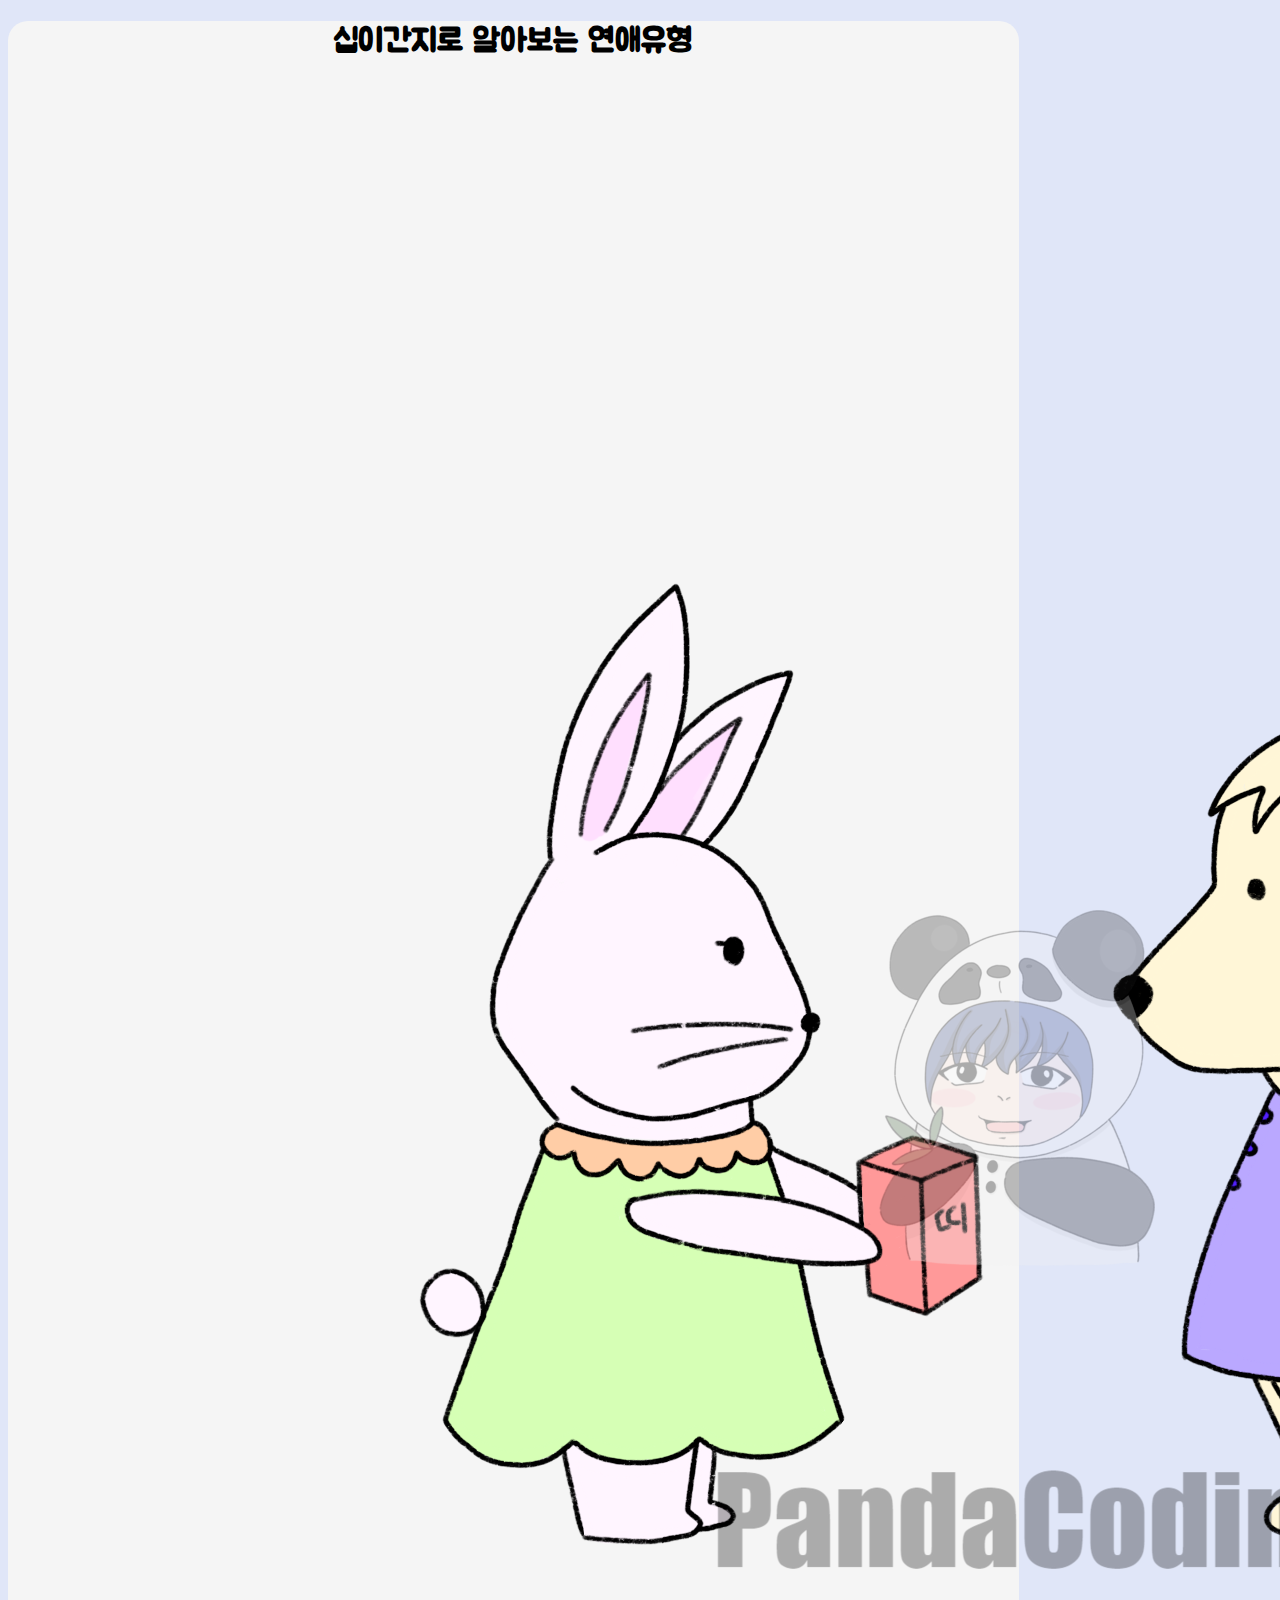
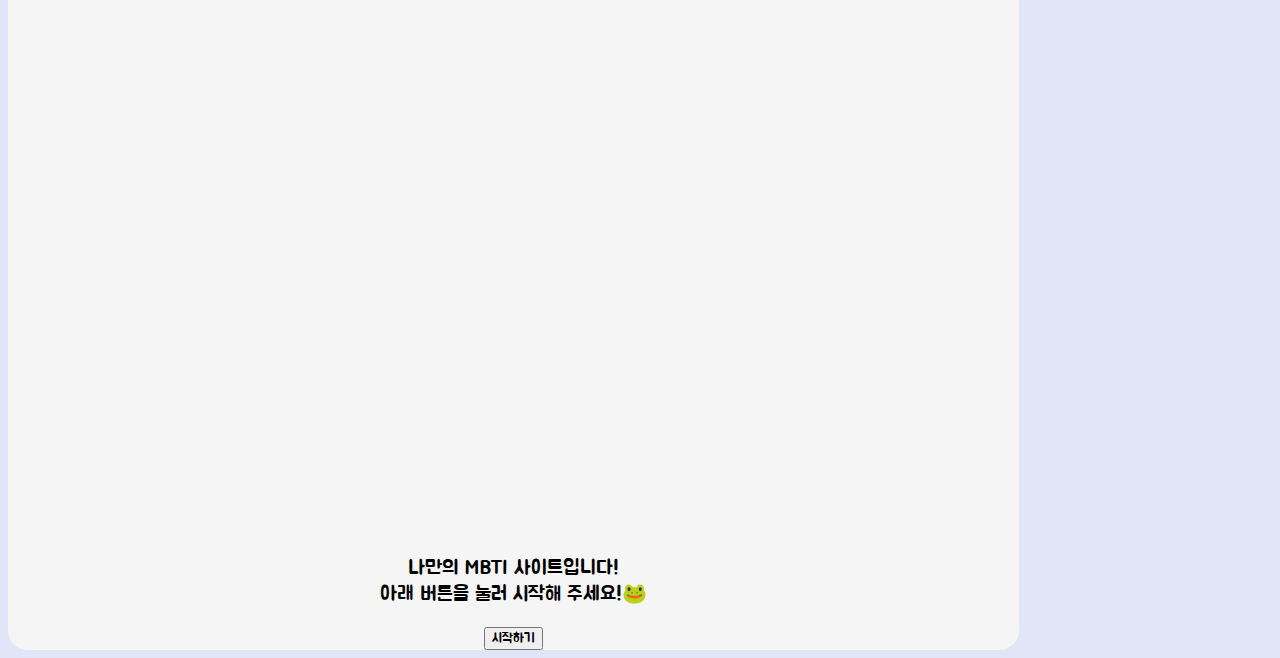
<file: MyMBTI-main/#1. Main Page/index.html>
<!DOCTYPE html>
<html lang="ko" dir="ltr">

<head>
  <meta charset="utf-8">
  <meta name="viewport" content="width=device-width, initial-scale=1">

  <title></title>
  <link href="https://cdn.jsdelivr.net/npm/bootstrap@5.0.0-beta2/dist/css/bootstrap.min.css" rel="stylesheet" integrity="sha384-BmbxuPwQa2lc/FVzBcNJ7UAyJxM6wuqIj61tLrc4wSX0szH/Ev+nYRRuWlolflfl" crossorigin="anonymous">
  <link rel="preconnect" href="https://fonts.googleapis.com">
<link rel="preconnect" href="https://fonts.gstatic.com" crossorigin>
<link href="https://fonts.googleapis.com/css2?family=Jua&display=swap" rel="stylesheet">
  <link rel="stylesheet" href="./css/default.css">
  <link rel="stylesheet" href="./css/main.css">
</head>

<body>
  <div class="container">
    <section id="main" class="mx-auto my-5 py-5 px-3">
      <h1>십이간지로 알아보는 연애유형</h1>
      <div class="col-lg-6 col-md-8 col-sm-10 col-12 mx-auto">
        <img src="./img/main.png" alt="mainImage" class="img-fluid">
      </div>
      <p>
      나만의 MBTI 사이트입니다! <br>
      아래 버튼을 눌러 시작해 주세요!🐸
    </p>
      <button type="button" class="btn btn-outline-dark mt-2" onclick="js:begin()">시작하기</button>
    </section>
    <section id="qna">
      <div class="status mx-auto mt-5">
        <div class="statusBar">
        </div>
      </div>
      <div class="qBox my-5 py-3 mx-auto">

      </div>
      <div class="answerBox">

      </div>
    </section>
    <section id="result">

    </section>
    <script src="./js/data.js" charset="utf-8"></script>
    <script src="./js/start.js" charset="utf-8"></script>
  </div>
</body>

</html>
</file>
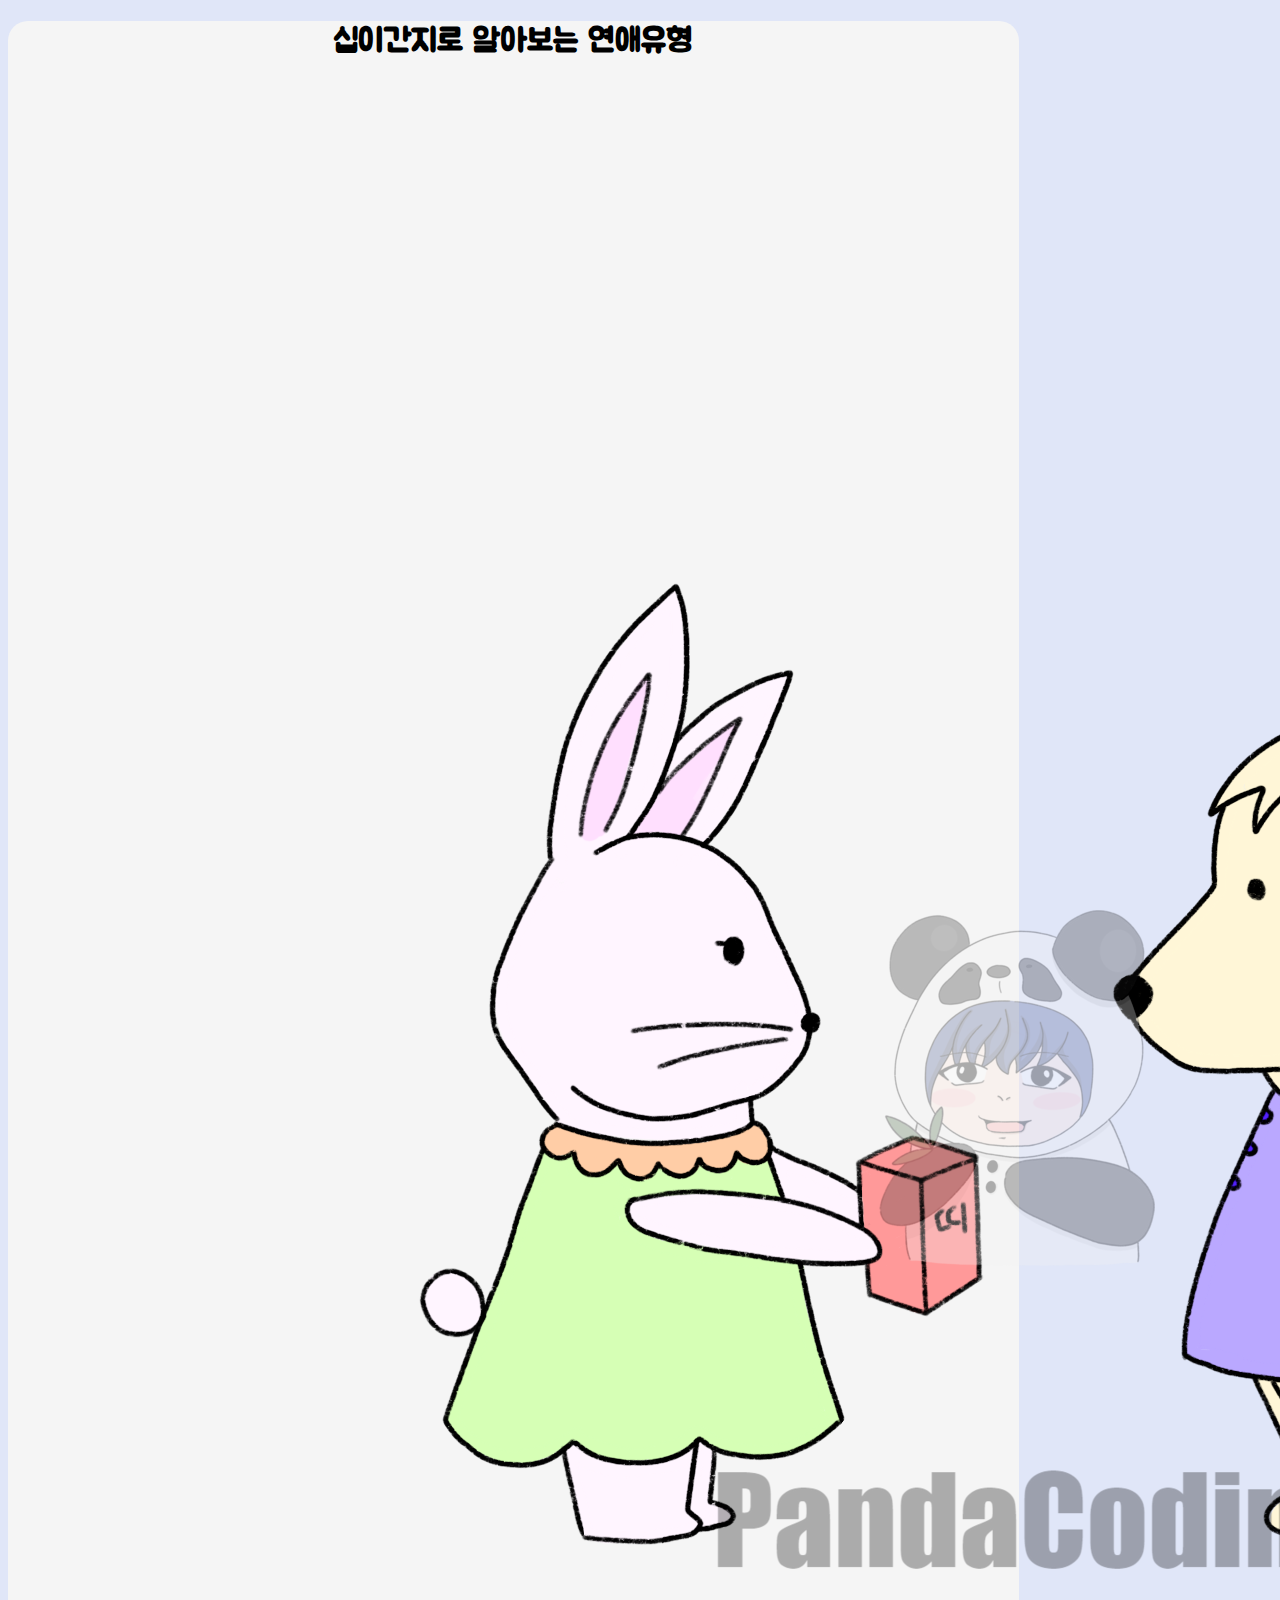
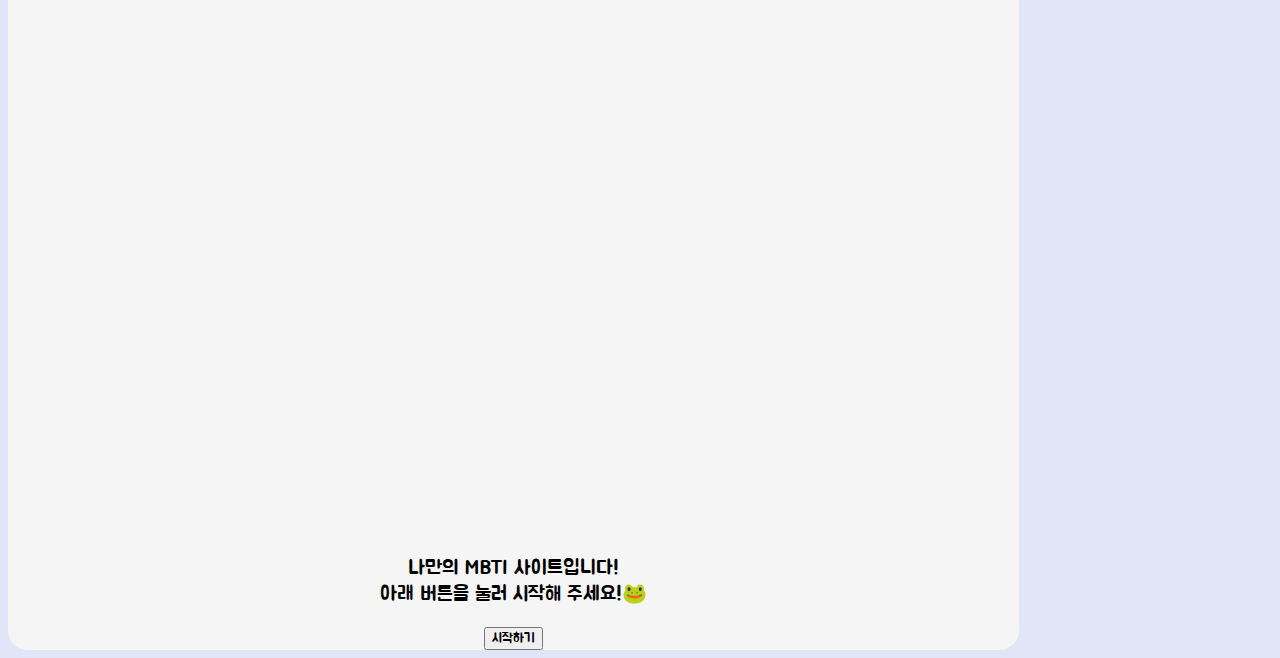
<file: MyMBTI-main/#2. QnA Page/index.html>
<!DOCTYPE html>
<html lang="ko" dir="ltr">

<head>
  <meta charset="utf-8">
  <meta name="viewport" content="width=device-width, initial-scale=1">

  <title></title>
  <link href="https://cdn.jsdelivr.net/npm/bootstrap@5.0.0-beta2/dist/css/bootstrap.min.css" rel="stylesheet" integrity="sha384-BmbxuPwQa2lc/FVzBcNJ7UAyJxM6wuqIj61tLrc4wSX0szH/Ev+nYRRuWlolflfl" crossorigin="anonymous">
  <link rel="preconnect" href="https://fonts.googleapis.com">
<link rel="preconnect" href="https://fonts.gstatic.com" crossorigin>
<link href="https://fonts.googleapis.com/css2?family=Jua&display=swap" rel="stylesheet">
  <link rel="stylesheet" href="./css/default.css">
  <link rel="stylesheet" href="./css/main.css">
  <link rel="stylesheet" href="./css/qna.css">
  <link rel="stylesheet" href="./css/animation.css">
</head>

<body>
  <div class="container">
    <section id="main" class="mx-auto my-5 py-5 px-3">
      <h1>십이간지로 알아보는 연애유형</h1>
      <div class="col-lg-6 col-md-8 col-sm-10 col-12 mx-auto">
        <img src="./img/main.png" alt="mainImage" class="img-fluid">
      </div>
      <p>
      나만의 MBTI 사이트입니다! <br>
      아래 버튼을 눌러 시작해 주세요!🐸
    </p>
      <button type="button" class="btn btn-outline-dark mt-2" onclick="js:begin()">시작하기</button>
    </section>
    <section id="qna">
      <div class="status mx-auto mt-5">
        <div class="statusBar">
        </div>
      </div>
      <div class="qBox my-5 py-3 mx-auto">

      </div>
      <div class="answerBox">

      </div>
    </section>
    <section id="result">

    </section>
    <script src="./js/data.js" charset="utf-8"></script>
    <script src="./js/start.js" charset="utf-8"></script>
  </div>
</body>

</html>
</file>
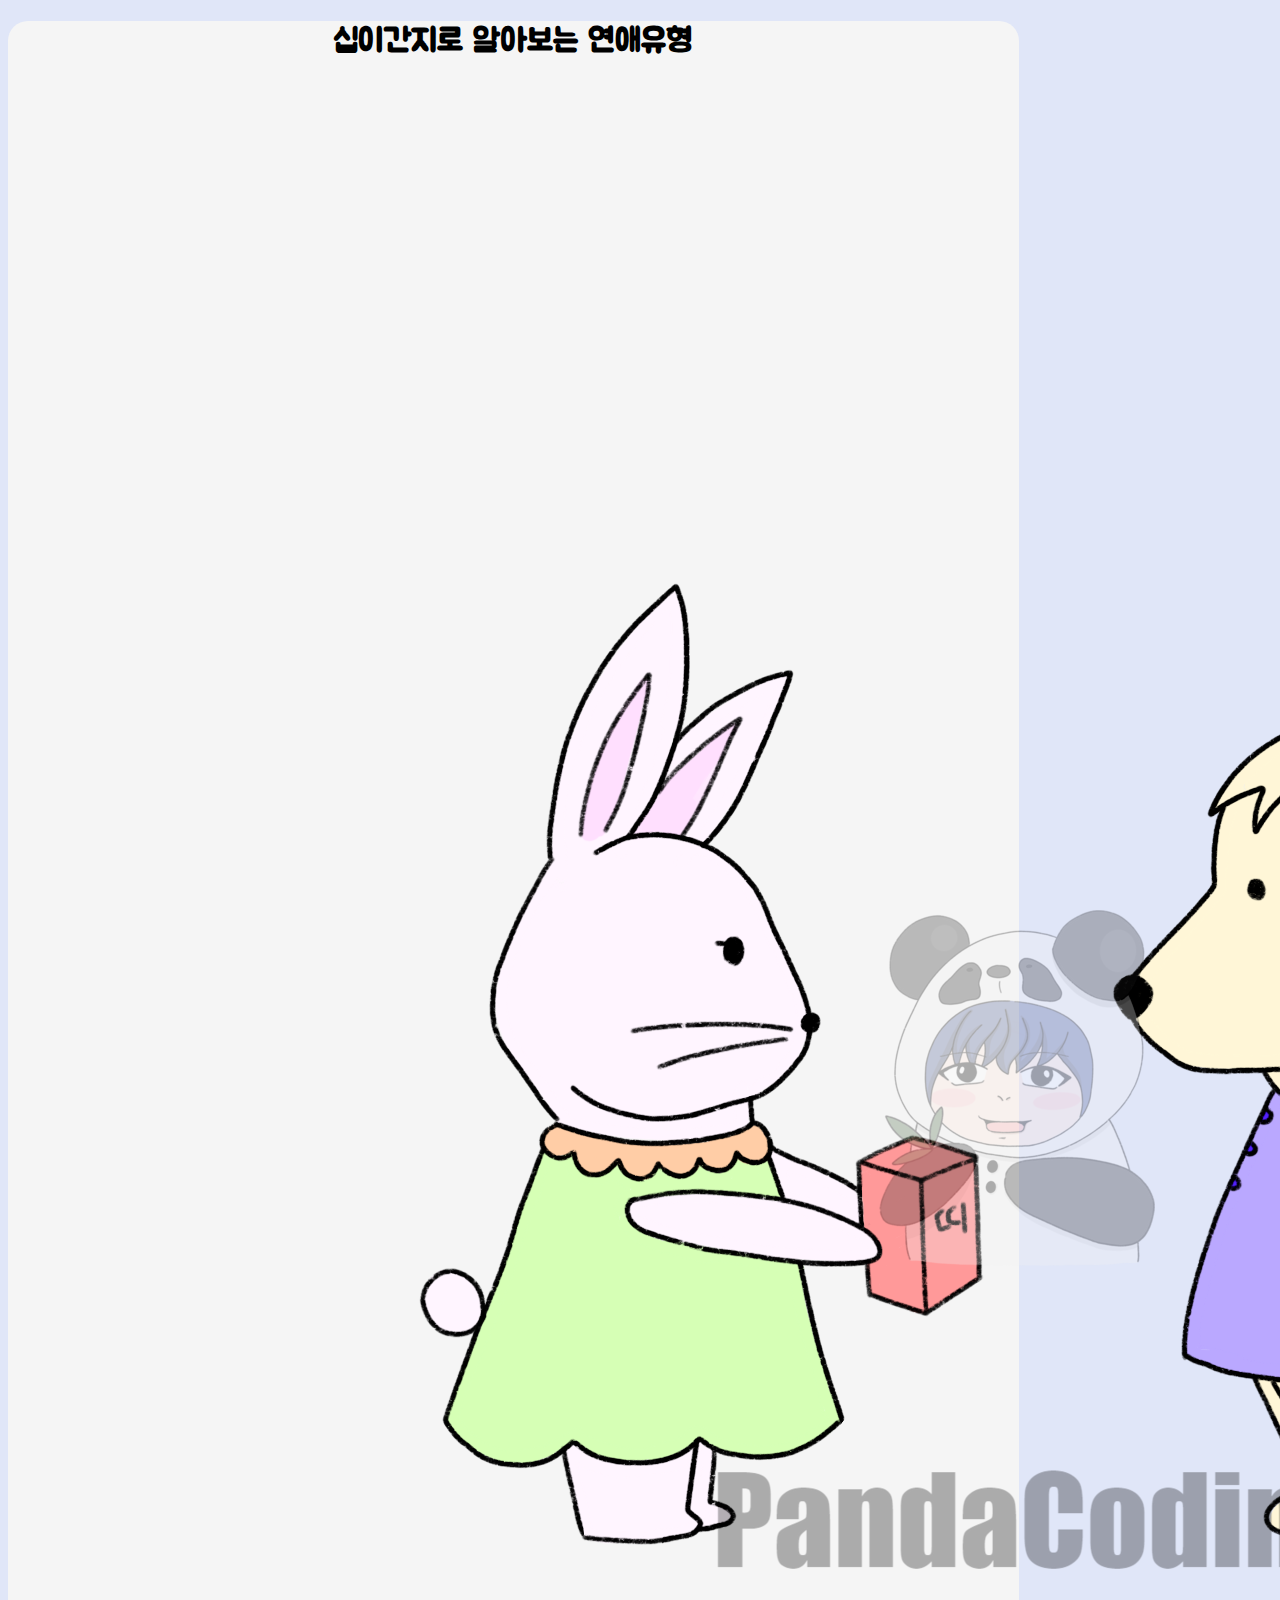
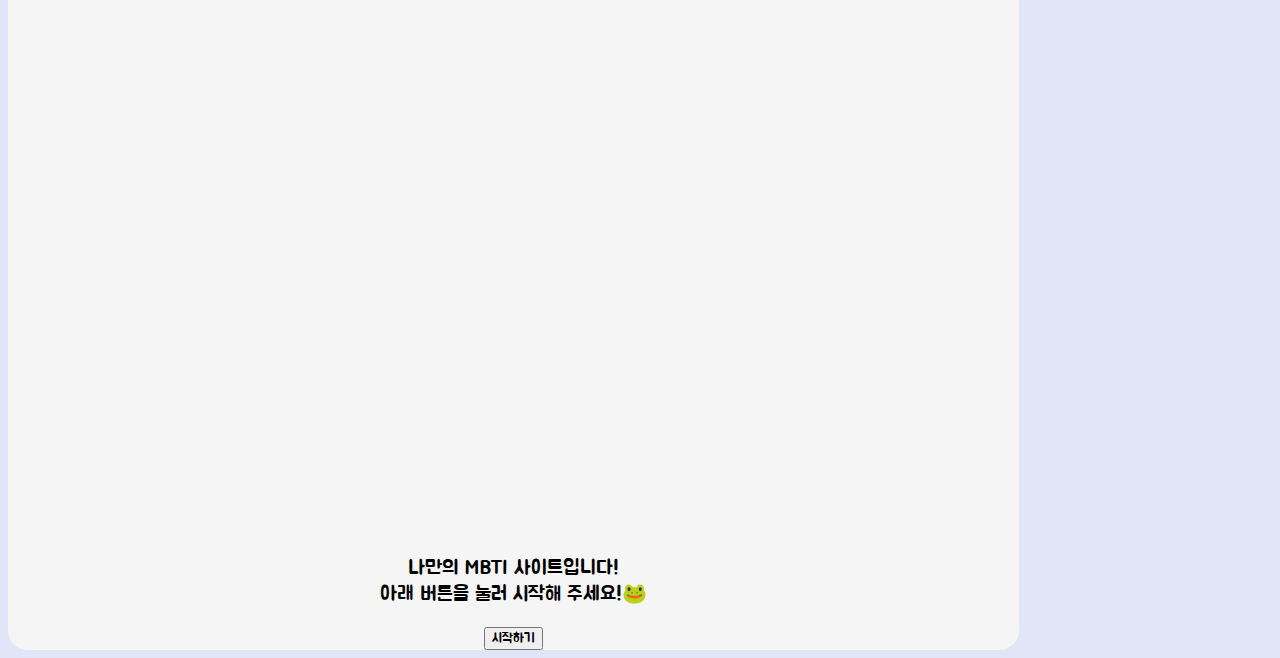
<file: MyMBTI-main/#4. Share Page/index.html>
<!DOCTYPE html>
<html lang="ko" dir="ltr">

<head>
  <meta charset="utf-8">
  <meta name="viewport" content="width=device-width, initial-scale=1">
  <meta name="author" content="PandaCoding">
  <meta name="keywords" content="십이간지 연애유형">
  <meta name="description" content="십이간지 연애유형">

  <!-- sns share -->
  <meta property="og:url" content="https://twelvelovetype.netlify.app" />
  <meta property="og:title" content="십이간지 연애유형" />
  <meta property="og:type" content="website" />
  <meta property="og:image" content="img/share.png" />
  <meta property="og:description" content="십이간지로 알아보는 연애유형" />

  <!--favicon-->
  <link rel="shortcut icon" href="img/favicon.ico">
  <link rel="apple-touch-icon-precomposed" href="img/favicon.ico" />

  <title>십이간지 연애유형</title>
  <link href="https://cdn.jsdelivr.net/npm/bootstrap@5.0.0-beta2/dist/css/bootstrap.min.css" rel="stylesheet" integrity="sha384-BmbxuPwQa2lc/FVzBcNJ7UAyJxM6wuqIj61tLrc4wSX0szH/Ev+nYRRuWlolflfl" crossorigin="anonymous">
  <link rel="preconnect" href="https://fonts.googleapis.com">
<link rel="preconnect" href="https://fonts.gstatic.com" crossorigin>
<link href="https://fonts.googleapis.com/css2?family=Jua&display=swap" rel="stylesheet">
  <link rel="stylesheet" href="./css/default.css">
  <link rel="stylesheet" href="./css/main.css">
  <link rel="stylesheet" href="./css/qna.css">
  <link rel="stylesheet" href="./css/animation.css">
  <link rel="stylesheet" href="./css/result.css">
  <script src="https://developers.kakao.com/sdk/js/kakao.js"></script>
  <script>
    Kakao.init(JavaScript Key);
    Kakao.isInitialized();
  </script>
</head>

<body>
  <div class="container">
    <section id="main" class="mx-auto my-5 py-5 px-3">
      <h1>십이간지로 알아보는 연애유형</h1>
      <div class="col-lg-6 col-md-8 col-sm-10 col-12 mx-auto">
        <img src="./img/main.png" alt="mainImage" class="img-fluid">
      </div>
      <p>
      나만의 MBTI 사이트입니다! <br>
      아래 버튼을 눌러 시작해 주세요!🐸
    </p>
      <button type="button" class="btn btn-outline-dark mt-2" onclick="js:begin()">시작하기</button>
    </section>
    <section id="qna">
      <div class="status mx-auto mt-5">
        <div class="statusBar">
        </div>
      </div>
      <div class="qBox my-5 py-3 mx-auto">

      </div>
      <div class="answerBox">

      </div>
    </section>
    <section id="result" class="mx-auto my-5 py-5 px-3">
      <h1>당신의 결과는?!</h1>
      <div class="resultname">

      </div>
      <div id="resultImg" class="my-3 col-lg-6 col-md-8 col-sm-10 col-12 mx-auto">

      </div>
      <div class="resultDesc">

      </div>
      <button type="button" class="kakao mt-3 py-2 px-3" onclick="js:setShare()">공유하기</button>
    </section>
    <script src="./js/data.js" charset="utf-8"></script>
    <script src="./js/start.js" charset="utf-8"></script>
    <script src="./js/share.js" charset="utf-8"></script>
  </div>
</body>

</html>
</file>
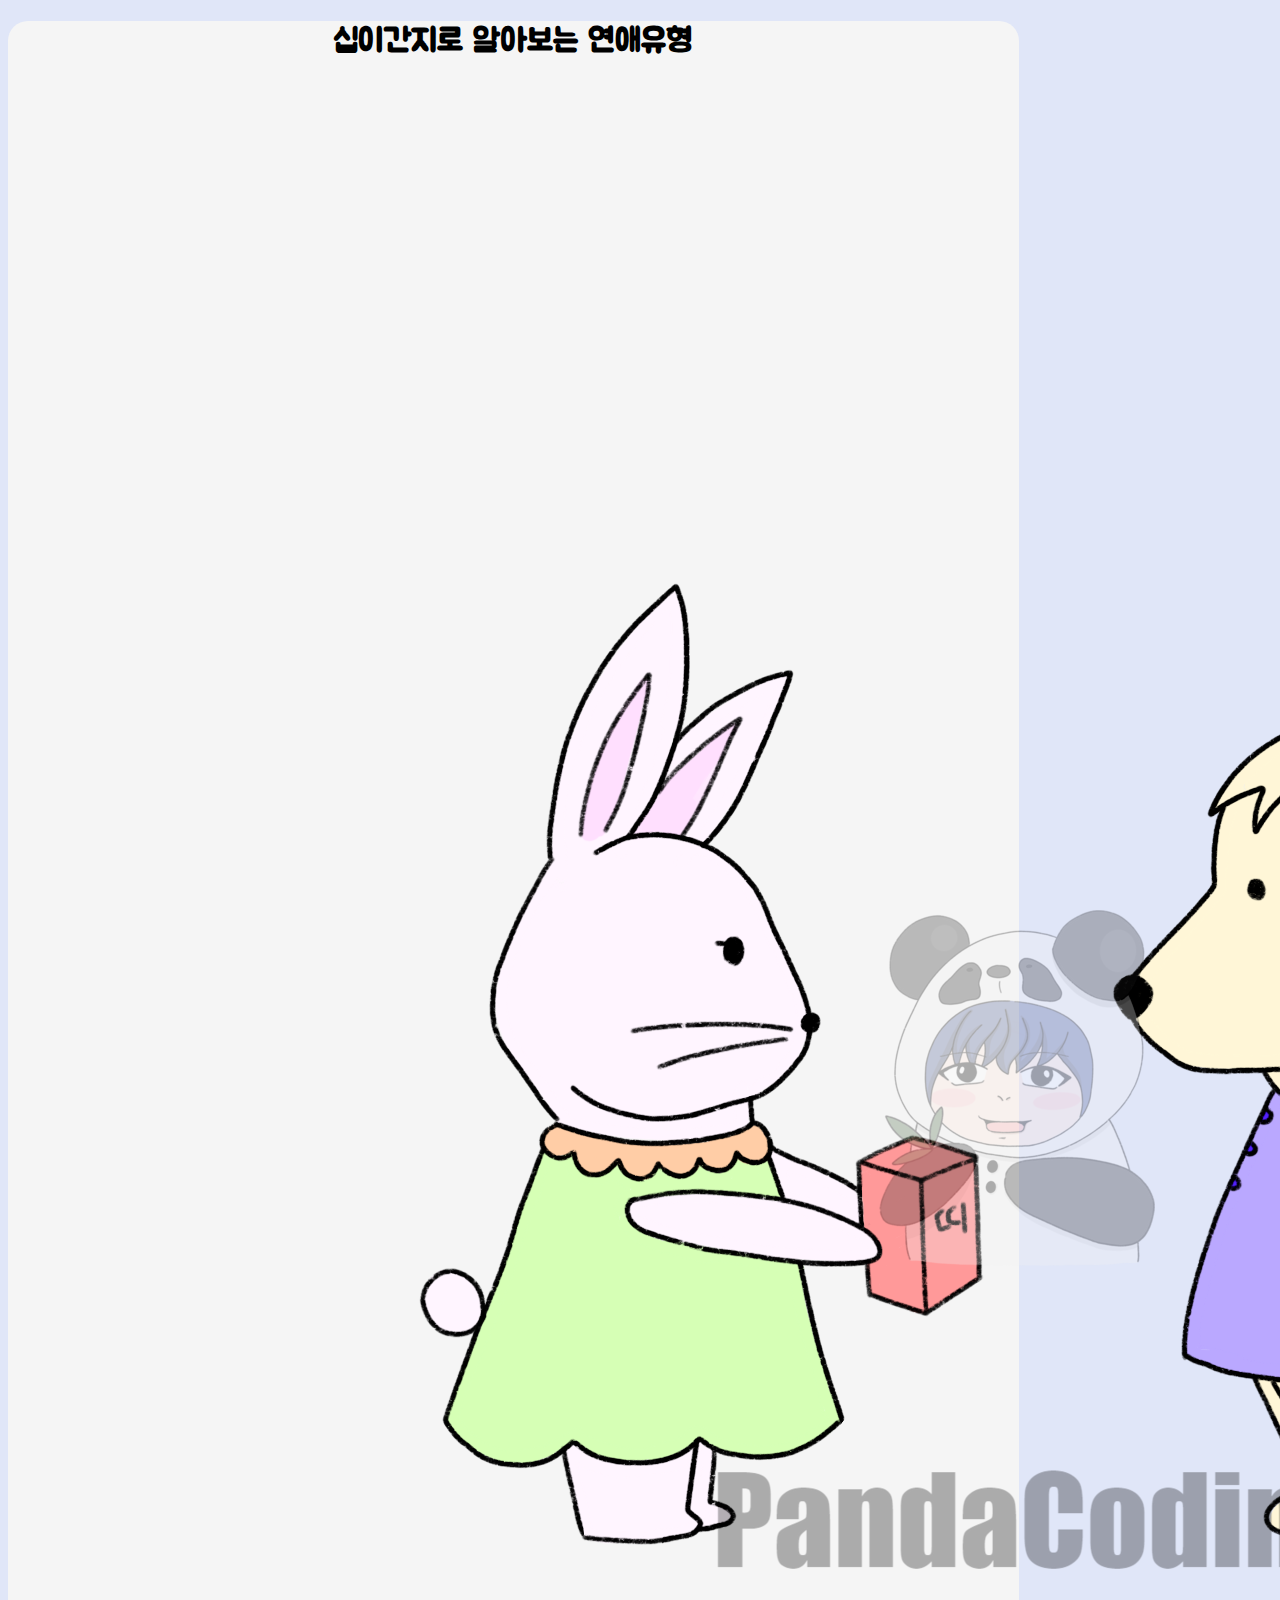
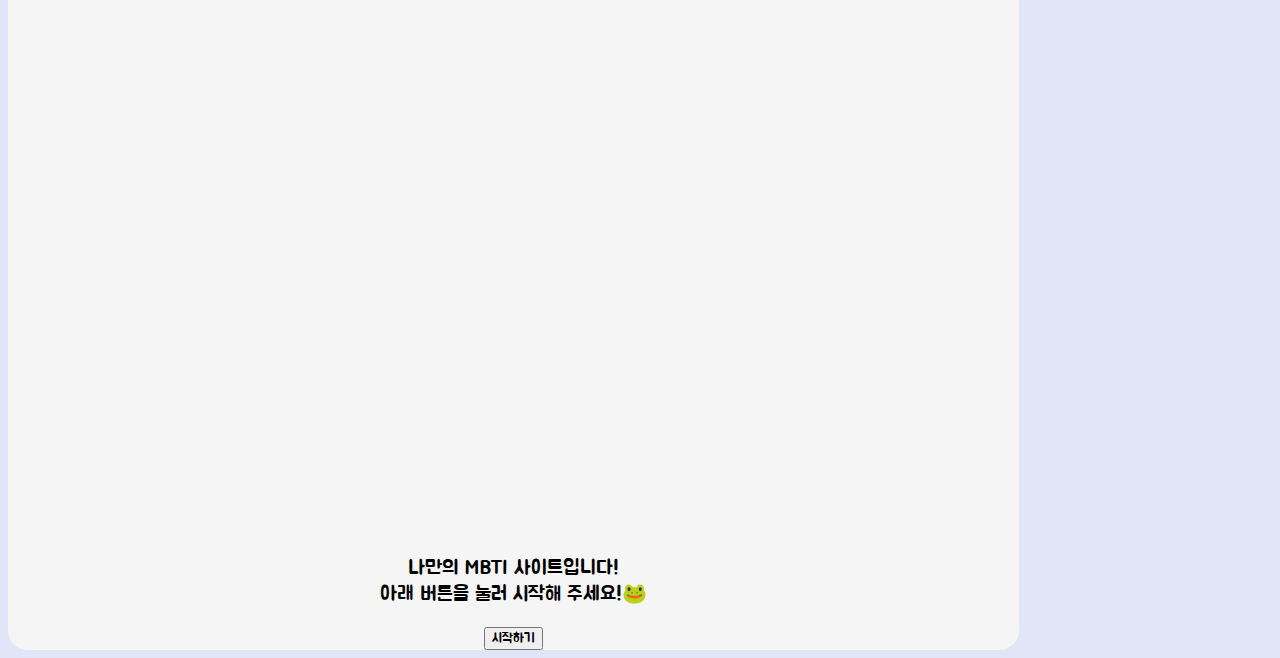
<file: MyMBTI-main/#5. Img Version/index.html>
<!DOCTYPE html>
<html lang="ko" dir="ltr">

<head>
  <meta charset="utf-8">
  <meta name="viewport" content="width=device-width, initial-scale=1">
  <meta name="author" content="PandaCoding">
  <meta name="keywords" content="십이간지 연애유형">
  <meta name="description" content="십이간지 연애유형">

  <!-- sns share -->
  <meta property="og:url" content="https://twelvelovetype.netlify.app" />
  <meta property="og:title" content="십이간지 연애유형" />
  <meta property="og:type" content="website" />
  <meta property="og:image" content="img/share.png" />
  <meta property="og:description" content="십이간지로 알아보는 연애유형" />

  <!--favicon-->
  <link rel="shortcut icon" href="img/favicon.ico">
  <link rel="apple-touch-icon-precomposed" href="img/favicon.ico" />

  <title>십이간지 연애유형</title>
  <link href="https://cdn.jsdelivr.net/npm/bootstrap@5.0.0-beta2/dist/css/bootstrap.min.css" rel="stylesheet" integrity="sha384-BmbxuPwQa2lc/FVzBcNJ7UAyJxM6wuqIj61tLrc4wSX0szH/Ev+nYRRuWlolflfl" crossorigin="anonymous">
  <link rel="preconnect" href="https://fonts.googleapis.com">
  <link rel="preconnect" href="https://fonts.gstatic.com" crossorigin>
  <link href="https://fonts.googleapis.com/css2?family=Jua&display=swap" rel="stylesheet">
  <link rel="stylesheet" href="./css/default.css">
  <link rel="stylesheet" href="./css/main.css">
  <link rel="stylesheet" href="./css/qna.css">
  <link rel="stylesheet" href="./css/animation.css">
  <link rel="stylesheet" href="./css/result.css">
  <script src="https://developers.kakao.com/sdk/js/kakao.js"></script>
  <script>
  //Kakao.init(JavaScript Key);
  //Kakao.isInitialized();
  </script>
</head>

<body>
  <div class="container">
    <section id="main" class="mx-auto my-5 py-5 px-3">
      <h1>십이간지로 알아보는 연애유형</h1>
      <div class="col-lg-6 col-md-8 col-sm-10 col-12 mx-auto">
        <img src="./img/main.png" alt="mainImage" class="img-fluid">
      </div>
      <p>
      나만의 MBTI 사이트입니다! <br>
      아래 버튼을 눌러 시작해 주세요!🐸
    </p>
      <button type="button" class="btn btn-outline-dark mt-2" onclick="js:begin()">시작하기</button>
    </section>
    <section id="qna">
      <div class="status mx-auto mt-5">
        <div class="statusBar">
        </div>
      </div>
      <div class="qBox my-5 py-3 mx-auto">

      </div>

      <div class="row row-cols-1 row-cols-md-2 g-2 answerBox mx-auto">
        <div class="col">
          <div class="card">
            <img src="./img/main.png" class="card-img-top leftImage" alt="...">
          </div>
        </div>
        <div class="col">
          <div class="card">
            <img src="./img/main.png" class="card-img-top rightImage" alt="...">
          </div>
        </div>
      </div>

    </section>
    <section id="result" class="mx-auto my-5 py-5 px-3">
      <h1>당신의 결과는?!</h1>
      <div class="resultname">

      </div>
      <div id="resultImg" class="my-3 col-lg-6 col-md-8 col-sm-10 col-12 mx-auto">

      </div>
      <div class="resultDesc">

      </div>
      <button type="button" class="kakao mt-3 py-2 px-3" onclick="js:setShare()">공유하기</button>
    </section>

    <script src="./js/data.js" charset="utf-8"></script>
    <script src="./js/start.js" charset="utf-8"></script>
    <script src="./js/share.js" charset="utf-8"></script>
  </div>
</body>

</html>
</file>
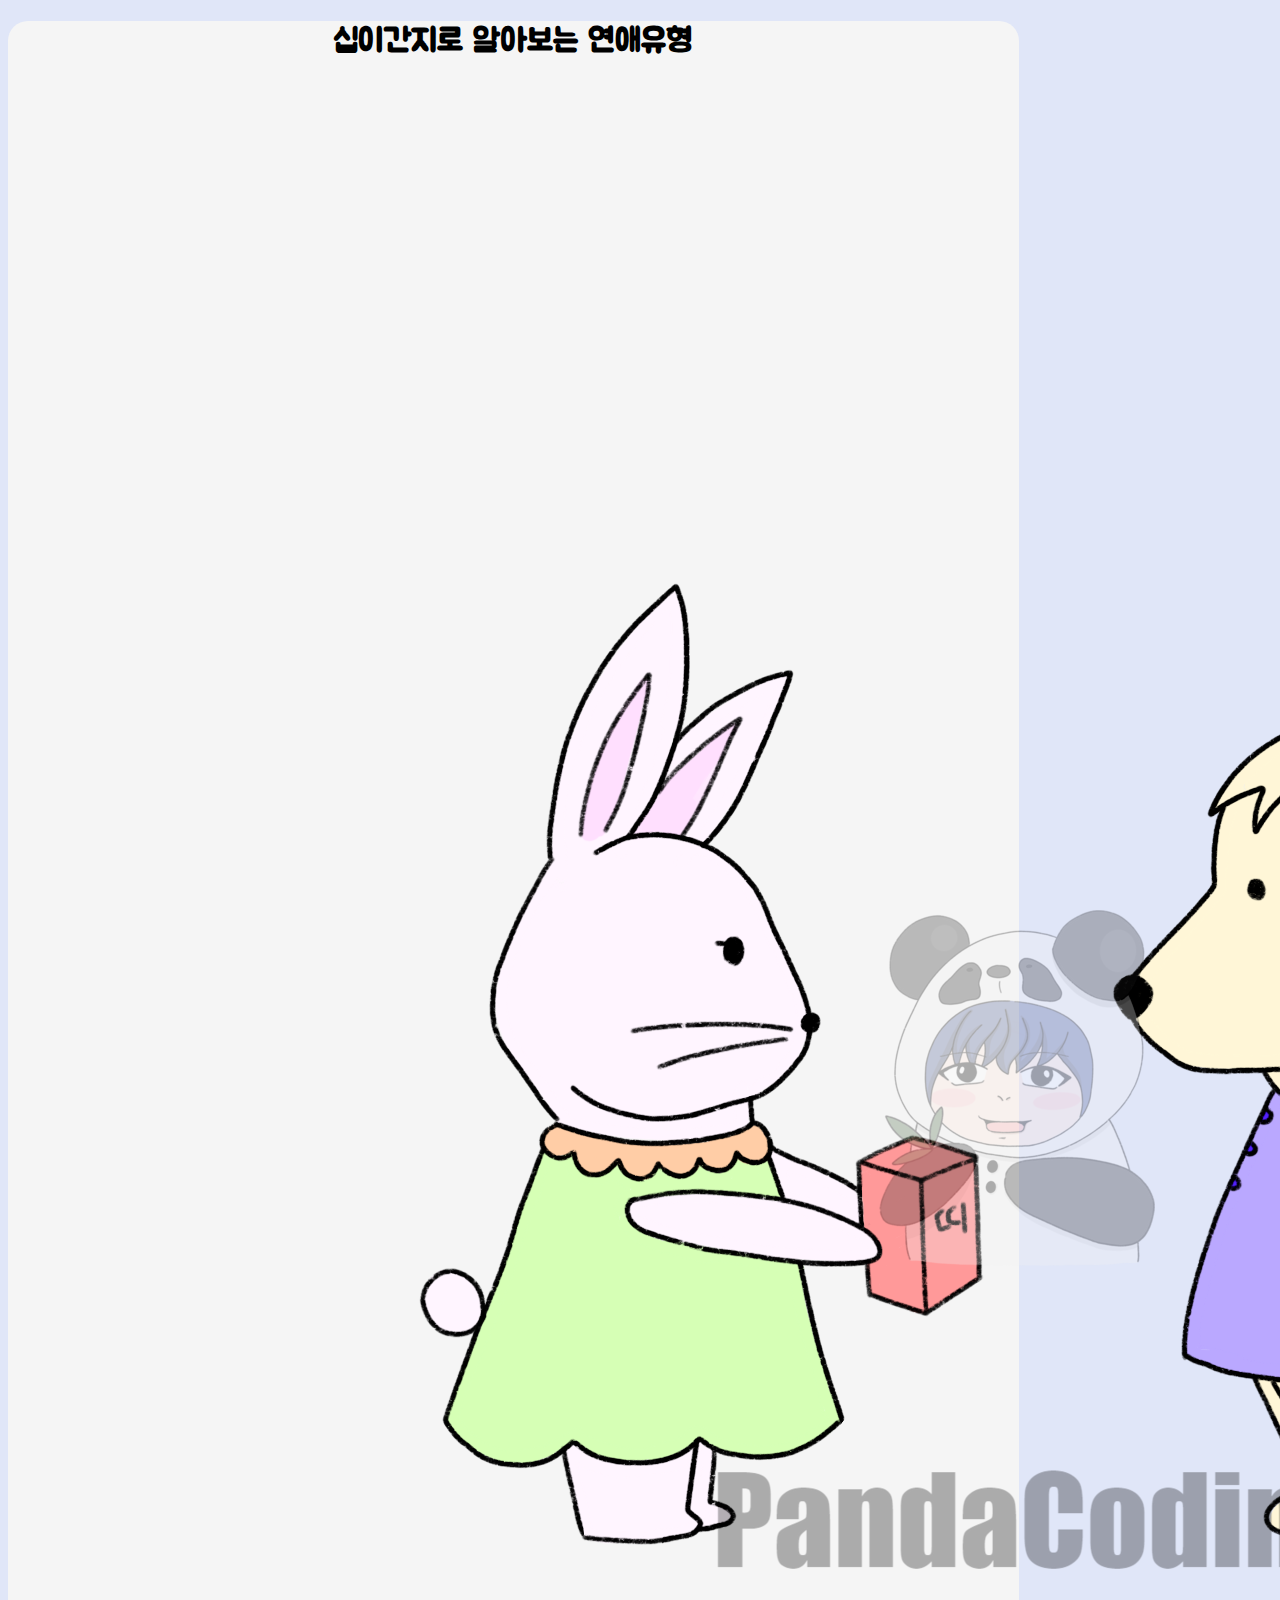
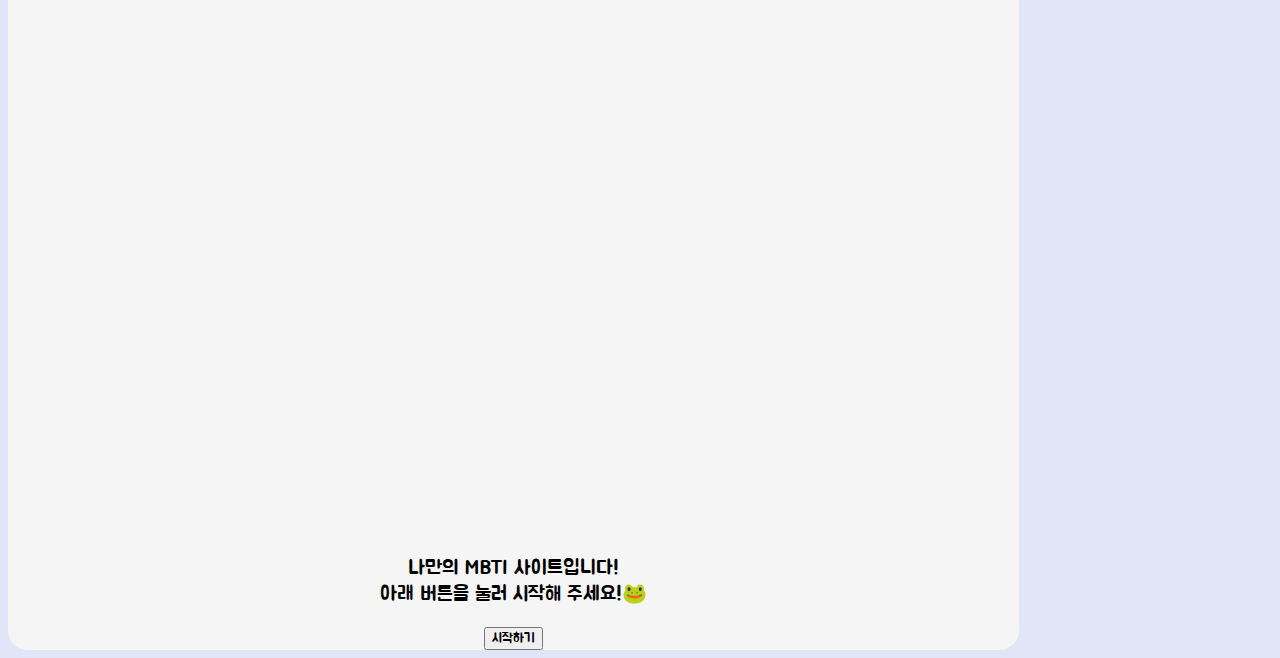
<file: MyMBTI-main/start/index.html>
<!DOCTYPE html>
  <html lang="en" dir="ltr">

  <head>
    <meta charset="utf-8">
    <meta name="viewport" content="width=device-width, initial-scale=1">
    <title></title>
    <link href="https://cdn.jsdelivr.net/npm/bootstrap@5.1.3/dist/css/bootstrap.min.css" rel="stylesheet" integrity="sha384-1BmE4kWBq78iYhFldvKuhfTAU6auU8tT94WrHftjDbrCEXSU1oBoqyl2QvZ6jIW3" crossorigin="anonymous">
    <link rel="stylesheet" href="./css/default.css">
    <link rel="stylesheet" href="./css/main.css">
    <link rel="stylesheet" href="./css/qna.css">
    <link rel="stylesheet" href="./css/animation.css">
    <link rel="stylesheet" href="./css/result.css">
    <link rel="preconnect" href="https://fonts.googleapis.com">
    <link rel="preconnect" href="https://fonts.gstatic.com" crossorigin>
    <link href="https://fonts.googleapis.com/css2?family=Jua&display=swap" rel="stylesheet">
  </head>

  <body>
    <div class="container">
      <section id="main" class="mx-auto my-5 py-5 px-3">
        <h1>십이간지로 알아보는 연애유형</h1>
        <div class="col-lg-6 col-md-8 col-sm-10 col- mx-auto">
          <img src="./img/main.png" alt="mainImage" class="img-fluid">
        </div>
        <p>
          나만의 MBTI 사이트입니다! <br>
          아래 버튼을 눌러 시작해 주세요!🐸
        </p>
        <button type="button" class="btn btn-outline-dark mt-2" onclick="js:begin()">시작하기</button>
        <!--버튼이 클릭되면 자바 스크립트의 begin이라는 함수 실행-->
      </section>
      <section id="qna">
        <div class="status mx-auto mt-5">
          <div class="statusBar">

          </div>
        </div>
        <div class="qBox my-5 py-3 mx-auto">

        </div>
        <div class="answerBox">

        </div>
      </section>
      <section id="result" class="mx-auto my-5 py-5 px-3">
        <h1>당신의 결과는?</h1>
        <div class="resultname">

        </div>
        <div id="resultImg" class="my-3 col-lg-6 col-md-8 col-sm-10 col- mx-auto">
        </div>
        <div class="resultDesc">

        </div>
        <button type="button" class=" kakao mt-3 py-2 px-3">공유하기</button>
      </section>
      <script src="./js/data.js" charset="utf-8"></script>
      <script src="./js/start.js" charset="utf-8"></script>
    </div>
  </body>

  </html>
</file>
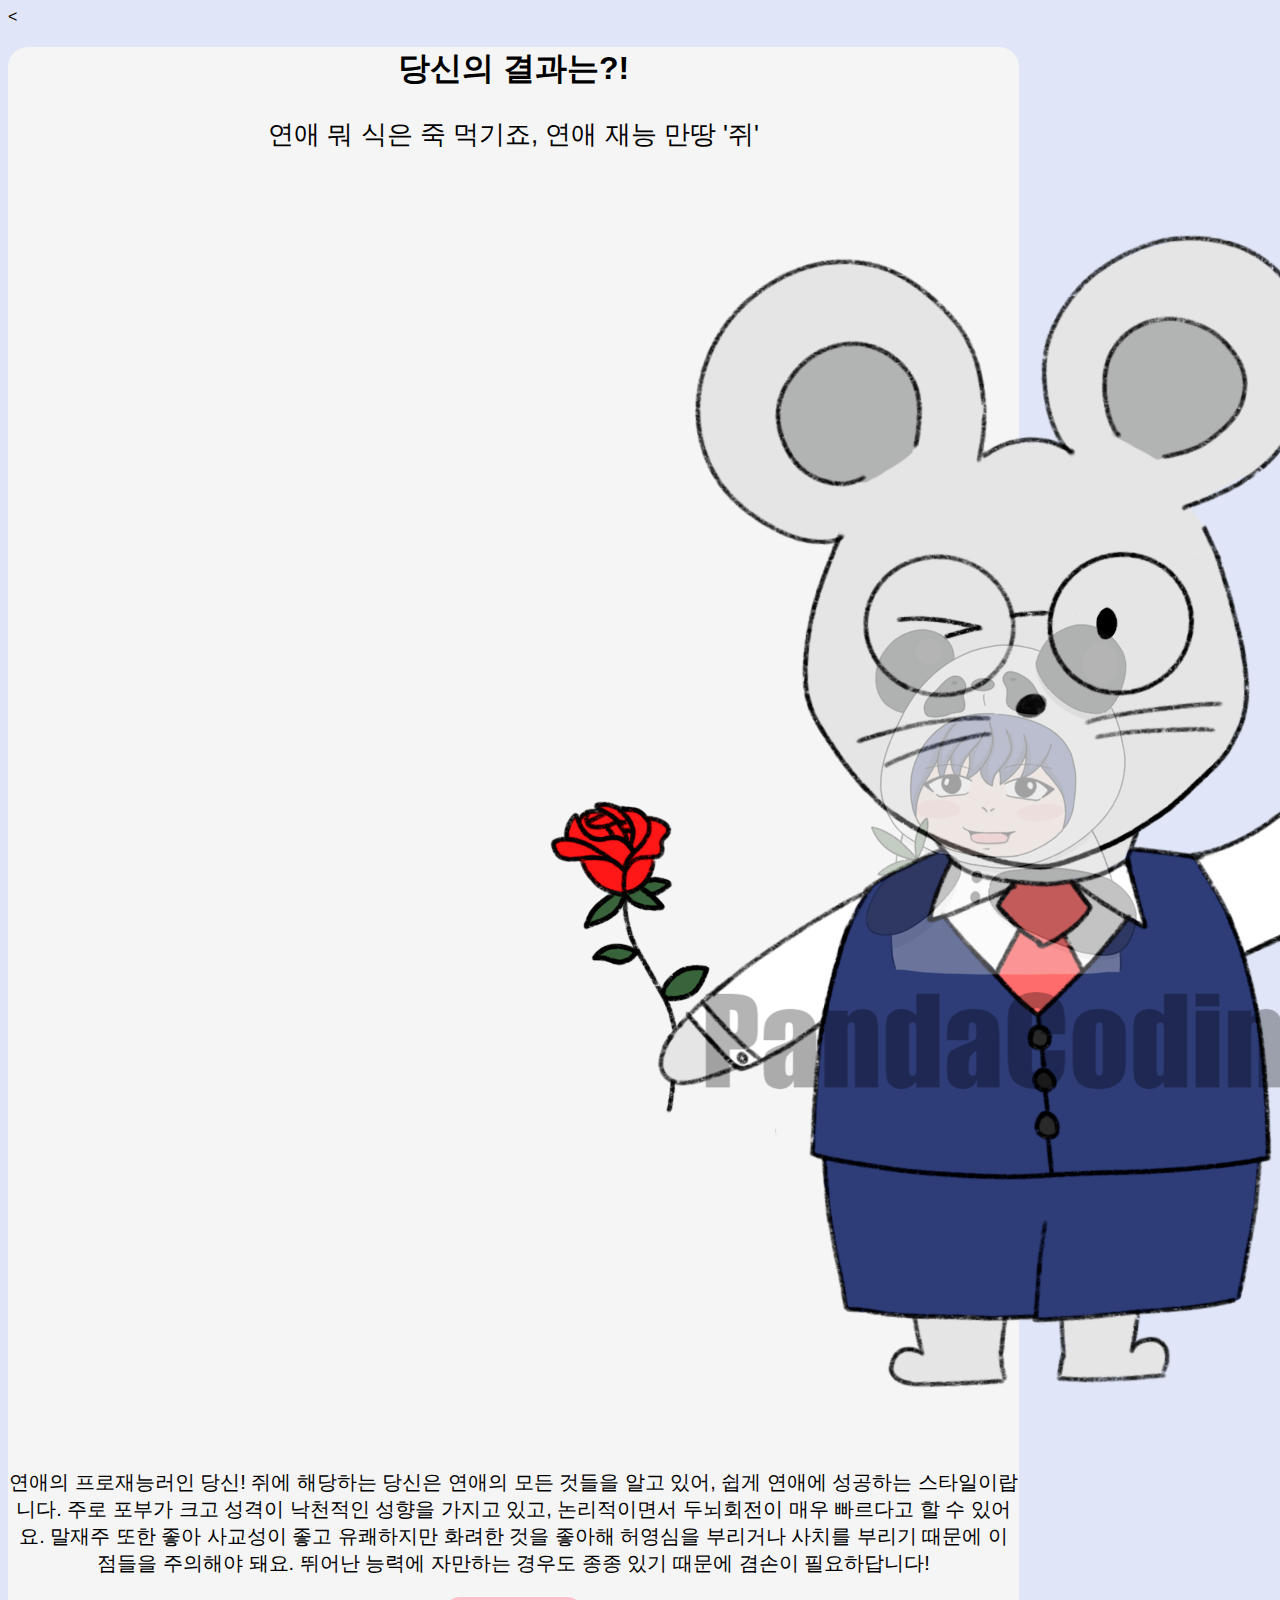
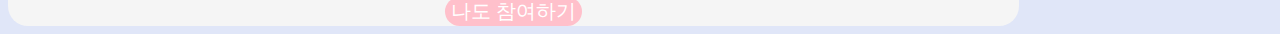
<file: MyMBTI-main/#4. Share Page/page/result-0.html>
<!DOCTYPE html>
<html lang="ko" dir="ltr">
  <head>
    <  <meta charset="utf-8">
      <meta name="viewport" content="width=device-width, initial-scale=1">
      <meta name="author" content="PandaCoding">
      <meta name="keywords" content="십이간지 연애유형">
      <meta name="description" content="십이간지 연애유형">

      <!-- sns share -->
      <meta property="og:url" content="https://twelvelovetype.netlify.app" />
      <meta property="og:title" content="십이간지 연애유형" />
      <meta property="og:type" content="website" />
      <meta property="og:image" content="../img/share.png" />
      <meta property="og:description" content="십이간지로 알아보는 연애유형" />

      <!--favicon-->
      <link rel="shortcut icon" href="../img/favicon.ico">
      <link rel="apple-touch-icon-precomposed" href="../img/favicon.ico" />

      <title>십이간지 연애유형</title>
      <link href="https://cdn.jsdelivr.net/npm/bootstrap@5.0.0-beta2/dist/css/bootstrap.min.css" rel="stylesheet" integrity="sha384-BmbxuPwQa2lc/FVzBcNJ7UAyJxM6wuqIj61tLrc4wSX0szH/Ev+nYRRuWlolflfl" crossorigin="anonymous">
      <link rel="preconnect" href="https://fonts.gstatic.com">
      <link href="https://fonts.googleapis.com/css2?family=Nanum+Pen+Script&display=swap" rel="stylesheet">
      <link rel="stylesheet" href="../css/default.css">
      <link rel="stylesheet" href="../css/result.css">
  </head>
  <body>
    <section id="shareResult" class="mx-auto my-5 py-5 px-3">
      <h1>당신의 결과는?!</h1>
      <div class="resultname">
        <p>연애 뭐 식은 죽 먹기죠, 연애 재능 만땅 '쥐'</p>
      </div>
      <div id="resultImg" class="my-3 col-lg-6 col-md-8 col-sm-10 col-12 mx-auto">
        <img src="../img/image-0.png" alt="0" class="img-fluid">
      </div>
      <div class="resultDesc">
        <p>연애의 프로재능러인 당신! 쥐에 해당하는 당신은 연애의 모든 것들을 알고 있어, 쉽게 연애에 성공하는 스타일이랍니다. 주로 포부가 크고 성격이 낙천적인 성향을 가지고 있고, 논리적이면서 두뇌회전이 매우 빠르다고 할 수 있어요. 말재주 또한 좋아 사교성이 좋고 유쾌하지만 화려한 것을 좋아해 허영심을 부리거나 사치를 부리기 때문에 이 점들을 주의해야 돼요. 뛰어난 능력에 자만하는 경우도 종종 있기 때문에 겸손이 필요하답니다!</p>
      </div>
      <script type="text/javascript">
        function moveHome(){
          location.href = "/index.html";
        }
      </script>
      <button type="button" class="gohome mt-3 py-2 px-3" onclick="js:moveHome()">나도 참여하기</button>
    </section>
  </body>
</html>
</file>
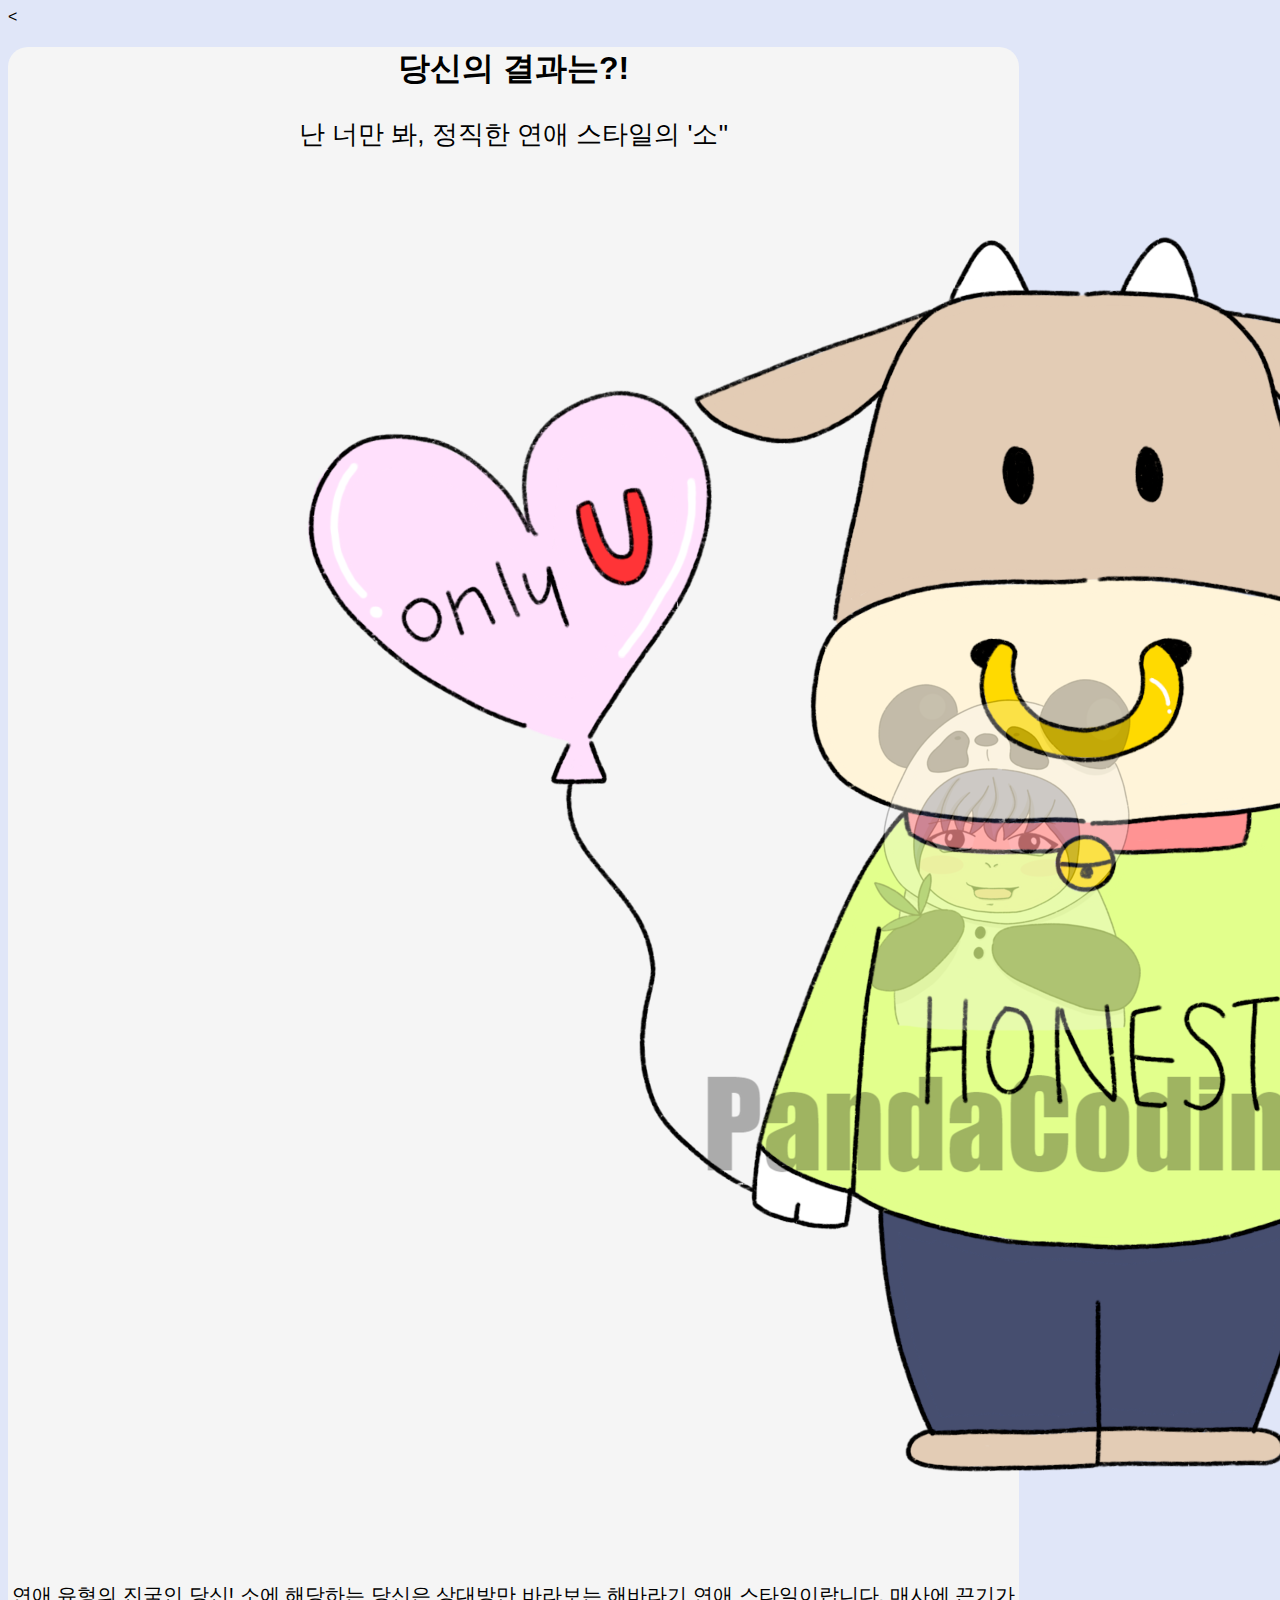
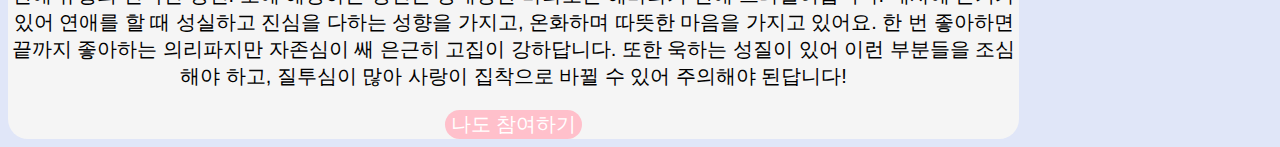
<file: MyMBTI-main/#4. Share Page/page/result-1.html>
<!DOCTYPE html>
<html lang="ko" dir="ltr">
  <head>
    <  <meta charset="utf-8">
      <meta name="viewport" content="width=device-width, initial-scale=1">
      <meta name="author" content="PandaCoding">
      <meta name="keywords" content="십이간지 연애유형">
      <meta name="description" content="십이간지 연애유형">

      <!-- sns share -->
      <meta property="og:url" content="https://twelvelovetype.netlify.app" />
      <meta property="og:title" content="십이간지 연애유형" />
      <meta property="og:type" content="website" />
      <meta property="og:image" content="../img/share.png" />
      <meta property="og:description" content="십이간지로 알아보는 연애유형" />

      <!--favicon-->
      <link rel="shortcut icon" href="../img/favicon.ico">
      <link rel="apple-touch-icon-precomposed" href="../img/favicon.ico" />

      <title>십이간지 연애유형</title>
      <link href="https://cdn.jsdelivr.net/npm/bootstrap@5.0.0-beta2/dist/css/bootstrap.min.css" rel="stylesheet" integrity="sha384-BmbxuPwQa2lc/FVzBcNJ7UAyJxM6wuqIj61tLrc4wSX0szH/Ev+nYRRuWlolflfl" crossorigin="anonymous">
      <link rel="preconnect" href="https://fonts.gstatic.com">
      <link href="https://fonts.googleapis.com/css2?family=Nanum+Pen+Script&display=swap" rel="stylesheet">
      <link rel="stylesheet" href="../css/default.css">
      <link rel="stylesheet" href="../css/result.css">
  </head>
  <body>
    <section id="shareResult" class="mx-auto my-5 py-5 px-3">
      <h1>당신의 결과는?!</h1>
      <div class="resultname">
        <p>난 너만 봐, 정직한 연애 스타일의 '소''</p>
      </div>
      <div id="resultImg" class="my-3 col-lg-6 col-md-8 col-sm-10 col-12 mx-auto">
        <img src="../img/image-1.png" alt="0" class="img-fluid">
      </div>
      <div class="resultDesc">
        <p>연애 유형의 진국인 당신! 소에 해당하는 당신은 상대방만 바라보는 해바라기 연애 스타일이랍니다. 매사에 끈기가 있어 연애를 할 때 성실하고 진심을 다하는 성향을 가지고, 온화하며 따뜻한 마음을 가지고 있어요. 한 번 좋아하면 끝까지 좋아하는 의리파지만 자존심이 쌔 은근히 고집이 강하답니다. 또한 욱하는 성질이 있어 이런 부분들을 조심해야 하고, 질투심이 많아 사랑이 집착으로 바뀔 수 있어 주의해야 된답니다!</p>
      </div>
      <script type="text/javascript">
        function moveHome(){
          location.href = "/index.html";
        }
      </script>
      <button type="button" class="gohome mt-3 py-2 px-3" onclick="js:moveHome()">나도 참여하기</button>
    </section>
  </body>
</html>
</file>
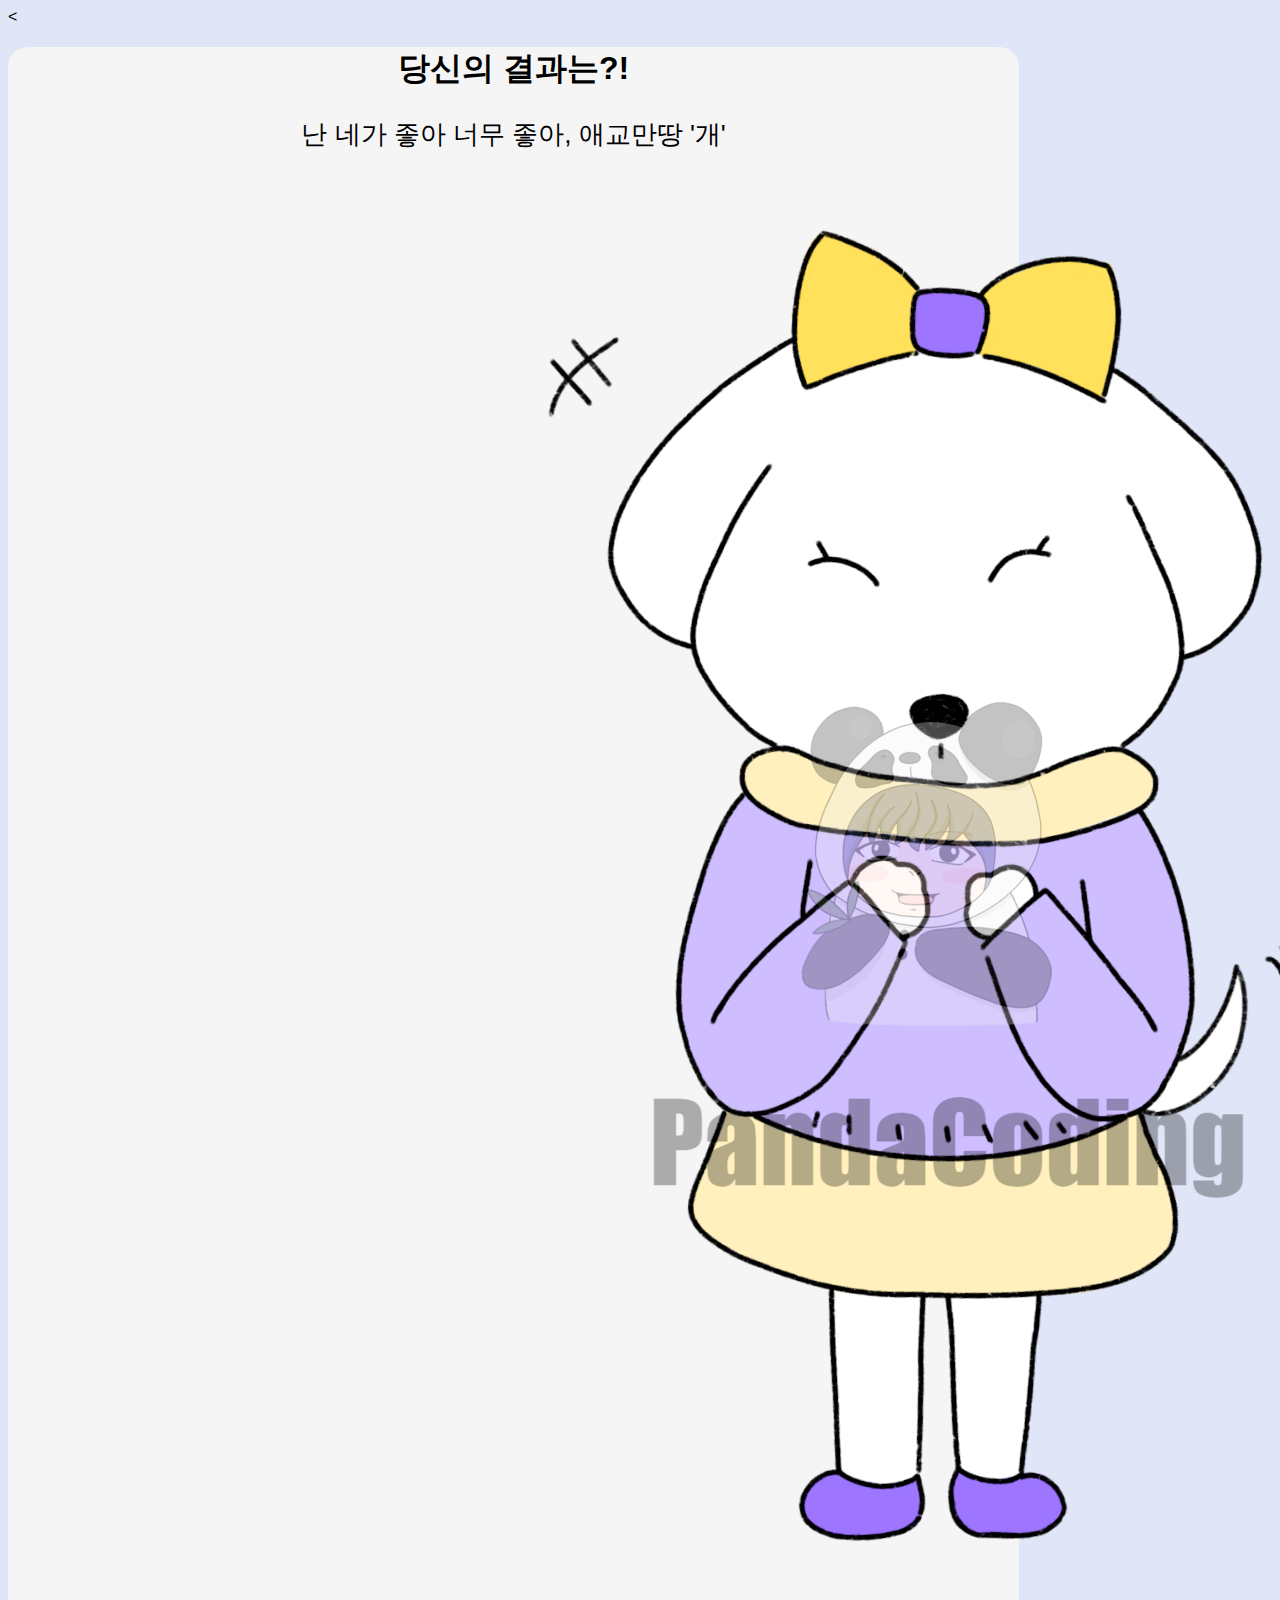
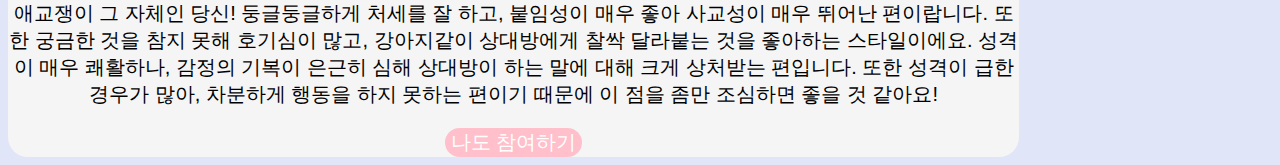
<file: MyMBTI-main/#4. Share Page/page/result-10.html>
<!DOCTYPE html>
<html lang="ko" dir="ltr">
  <head>
    <  <meta charset="utf-8">
      <meta name="viewport" content="width=device-width, initial-scale=1">
      <meta name="author" content="PandaCoding">
      <meta name="keywords" content="십이간지 연애유형">
      <meta name="description" content="십이간지 연애유형">

      <!-- sns share -->
      <meta property="og:url" content="https://twelvelovetype.netlify.app" />
      <meta property="og:title" content="십이간지 연애유형" />
      <meta property="og:type" content="website" />
      <meta property="og:image" content="../img/share.png" />
      <meta property="og:description" content="십이간지로 알아보는 연애유형" />

      <!--favicon-->
      <link rel="shortcut icon" href="../img/favicon.ico">
      <link rel="apple-touch-icon-precomposed" href="../img/favicon.ico" />

      <title>십이간지 연애유형</title>
      <link href="https://cdn.jsdelivr.net/npm/bootstrap@5.0.0-beta2/dist/css/bootstrap.min.css" rel="stylesheet" integrity="sha384-BmbxuPwQa2lc/FVzBcNJ7UAyJxM6wuqIj61tLrc4wSX0szH/Ev+nYRRuWlolflfl" crossorigin="anonymous">
      <link rel="preconnect" href="https://fonts.gstatic.com">
      <link href="https://fonts.googleapis.com/css2?family=Nanum+Pen+Script&display=swap" rel="stylesheet">
      <link rel="stylesheet" href="../css/default.css">
      <link rel="stylesheet" href="../css/result.css">
  </head>
  <body>
    <section id="shareResult" class="mx-auto my-5 py-5 px-3">
      <h1>당신의 결과는?!</h1>
      <div class="resultname">
        <p>난 네가 좋아 너무 좋아, 애교만땅 '개'</p>
      </div>
      <div id="resultImg" class="my-3 col-lg-6 col-md-8 col-sm-10 col-12 mx-auto">
        <img src="../img/image-10.png" alt="0" class="img-fluid">
      </div>
      <div class="resultDesc">
        <p>애교쟁이 그 자체인 당신! 둥글둥글하게 처세를 잘 하고, 붙임성이 매우 좋아 사교성이 매우 뛰어난 편이랍니다. 또한 궁금한 것을 참지 못해 호기심이 많고, 강아지같이 상대방에게 찰싹 달라붙는 것을 좋아하는 스타일이에요. 성격이 매우 쾌활하나, 감정의 기복이 은근히 심해 상대방이 하는 말에 대해 크게 상처받는 편입니다. 또한 성격이 급한 경우가 많아, 차분하게 행동을 하지 못하는 편이기 때문에 이 점을 좀만 조심하면 좋을 것 같아요!</p>
      </div>
      <script type="text/javascript">
        function moveHome(){
          location.href = "/index.html";
        }
      </script>
      <button type="button" class="gohome mt-3 py-2 px-3" onclick="js:moveHome()">나도 참여하기</button>
    </section>
  </body>
</html>
</file>
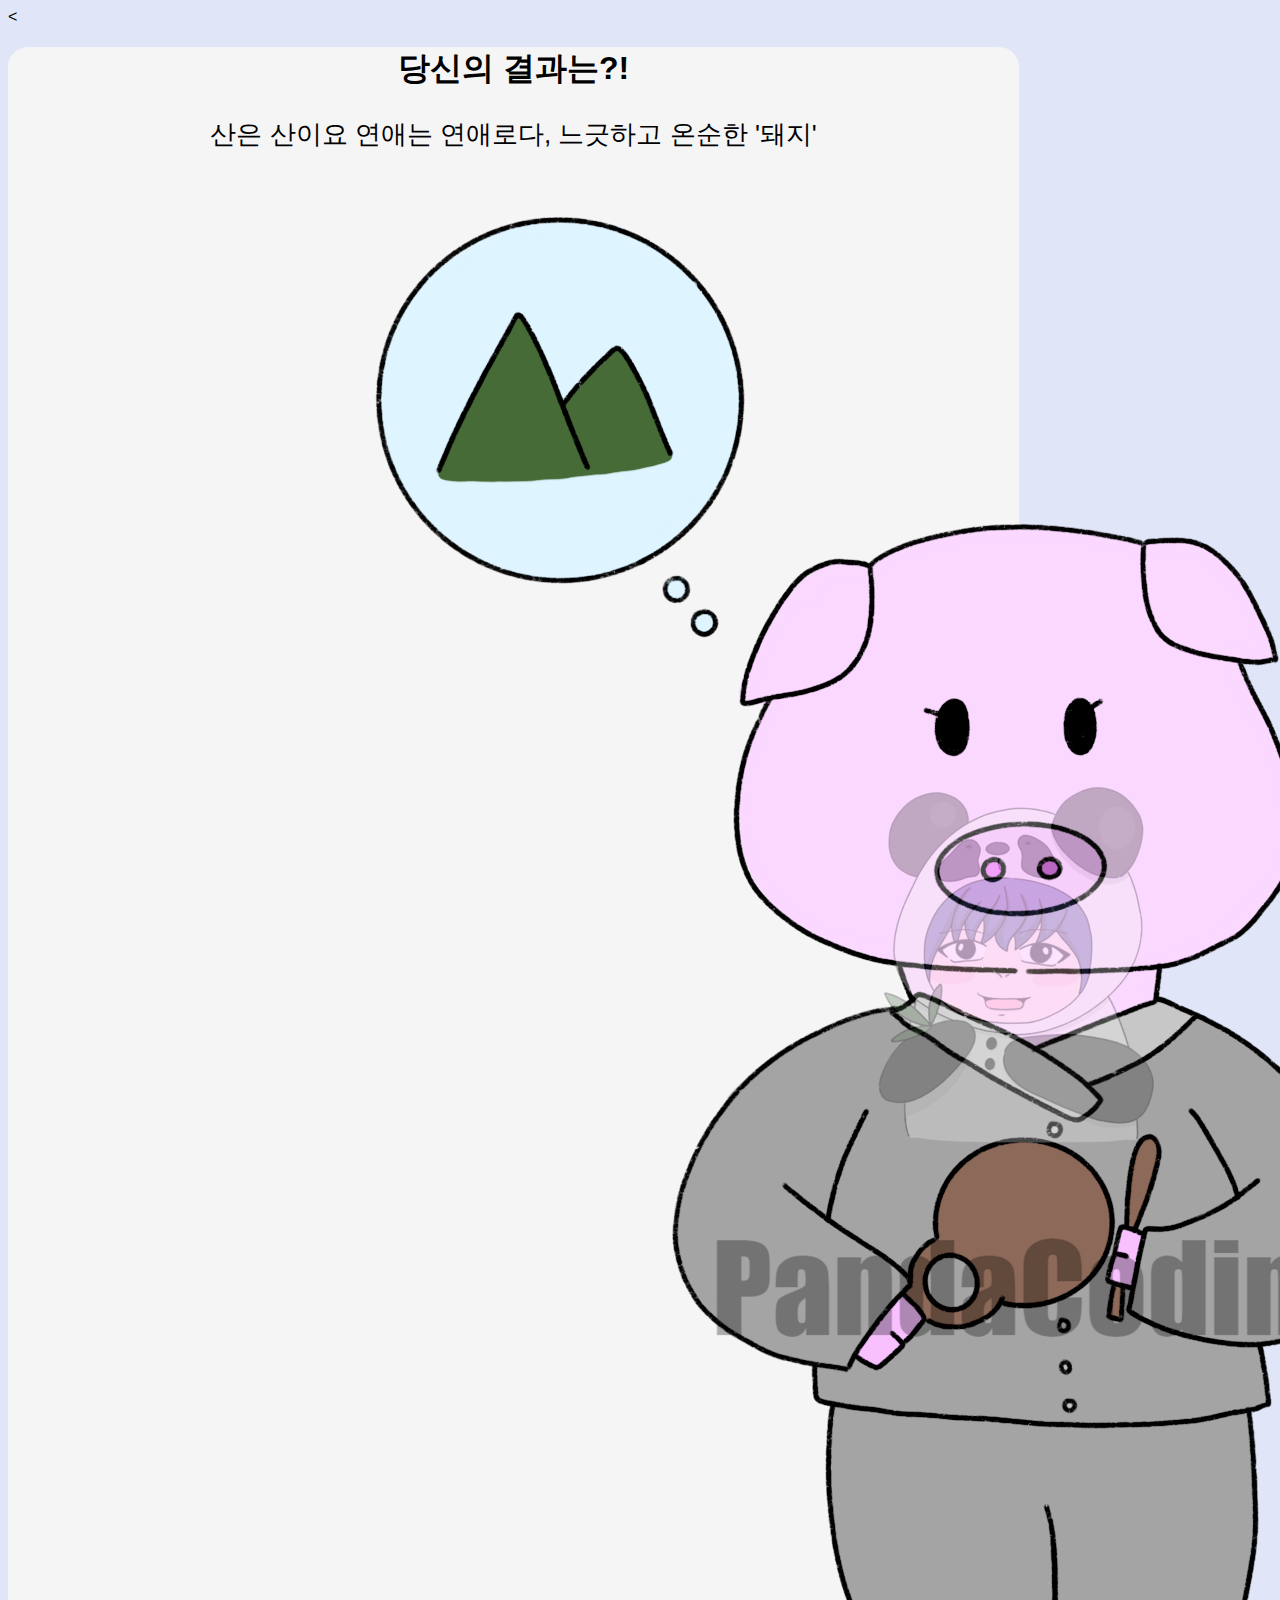
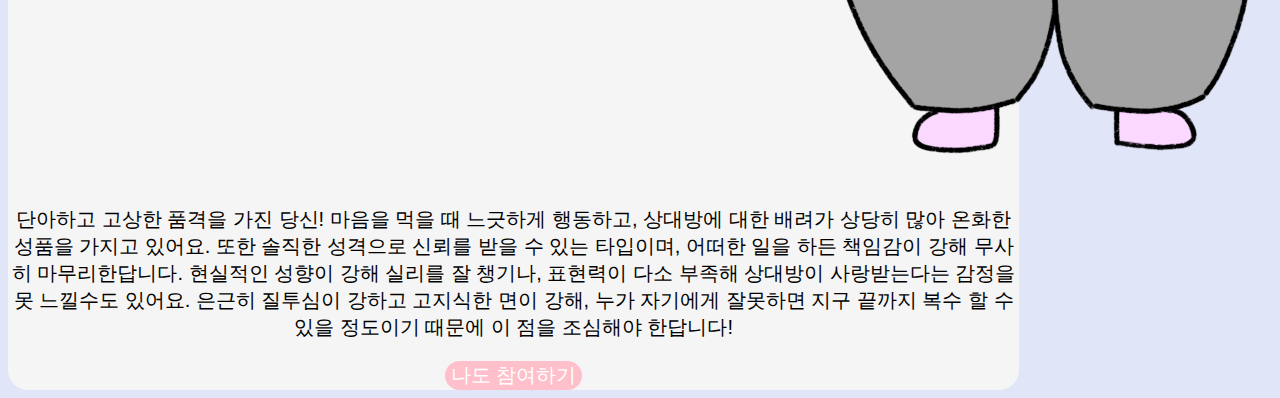
<file: MyMBTI-main/#4. Share Page/page/result-11.html>
<!DOCTYPE html>
<html lang="ko" dir="ltr">
  <head>
    <  <meta charset="utf-8">
      <meta name="viewport" content="width=device-width, initial-scale=1">
      <meta name="author" content="PandaCoding">
      <meta name="keywords" content="십이간지 연애유형">
      <meta name="description" content="십이간지 연애유형">

      <!-- sns share -->
      <meta property="og:url" content="https://twelvelovetype.netlify.app" />
      <meta property="og:title" content="십이간지 연애유형" />
      <meta property="og:type" content="website" />
      <meta property="og:image" content="../img/share.png" />
      <meta property="og:description" content="십이간지로 알아보는 연애유형" />

      <!--favicon-->
      <link rel="shortcut icon" href="../img/favicon.ico">
      <link rel="apple-touch-icon-precomposed" href="../img/favicon.ico" />

      <title>십이간지 연애유형</title>
      <link href="https://cdn.jsdelivr.net/npm/bootstrap@5.0.0-beta2/dist/css/bootstrap.min.css" rel="stylesheet" integrity="sha384-BmbxuPwQa2lc/FVzBcNJ7UAyJxM6wuqIj61tLrc4wSX0szH/Ev+nYRRuWlolflfl" crossorigin="anonymous">
      <link rel="preconnect" href="https://fonts.gstatic.com">
      <link href="https://fonts.googleapis.com/css2?family=Nanum+Pen+Script&display=swap" rel="stylesheet">
      <link rel="stylesheet" href="../css/default.css">
      <link rel="stylesheet" href="../css/result.css">
  </head>
  <body>
    <section id="shareResult" class="mx-auto my-5 py-5 px-3">
      <h1>당신의 결과는?!</h1>
      <div class="resultname">
        <p>산은 산이요 연애는 연애로다, 느긋하고 온순한 '돼지'</p>
      </div>
      <div id="resultImg" class="my-3 col-lg-6 col-md-8 col-sm-10 col-12 mx-auto">
        <img src="../img/image-11.png" alt="0" class="img-fluid">
      </div>
      <div class="resultDesc">
        <p>단아하고 고상한 품격을 가진 당신! 마음을 먹을 때 느긋하게 행동하고, 상대방에 대한 배려가 상당히 많아 온화한 성품을 가지고 있어요. 또한 솔직한 성격으로 신뢰를 받을 수 있는 타입이며, 어떠한 일을 하든 책임감이 강해 무사히 마무리한답니다. 현실적인 성향이 강해 실리를 잘 챙기나, 표현력이 다소 부족해 상대방이 사랑받는다는 감정을 못 느낄수도 있어요. 은근히 질투심이 강하고 고지식한 면이 강해, 누가 자기에게 잘못하면 지구 끝까지 복수 할 수 있을 정도이기 때문에 이 점을 조심해야 한답니다!</p>
      </div>
      <script type="text/javascript">
        function moveHome(){
          location.href = "/index.html";
        }
      </script>
      <button type="button" class="gohome mt-3 py-2 px-3" onclick="js:moveHome()">나도 참여하기</button>
    </section>
  </body>
</html>
</file>
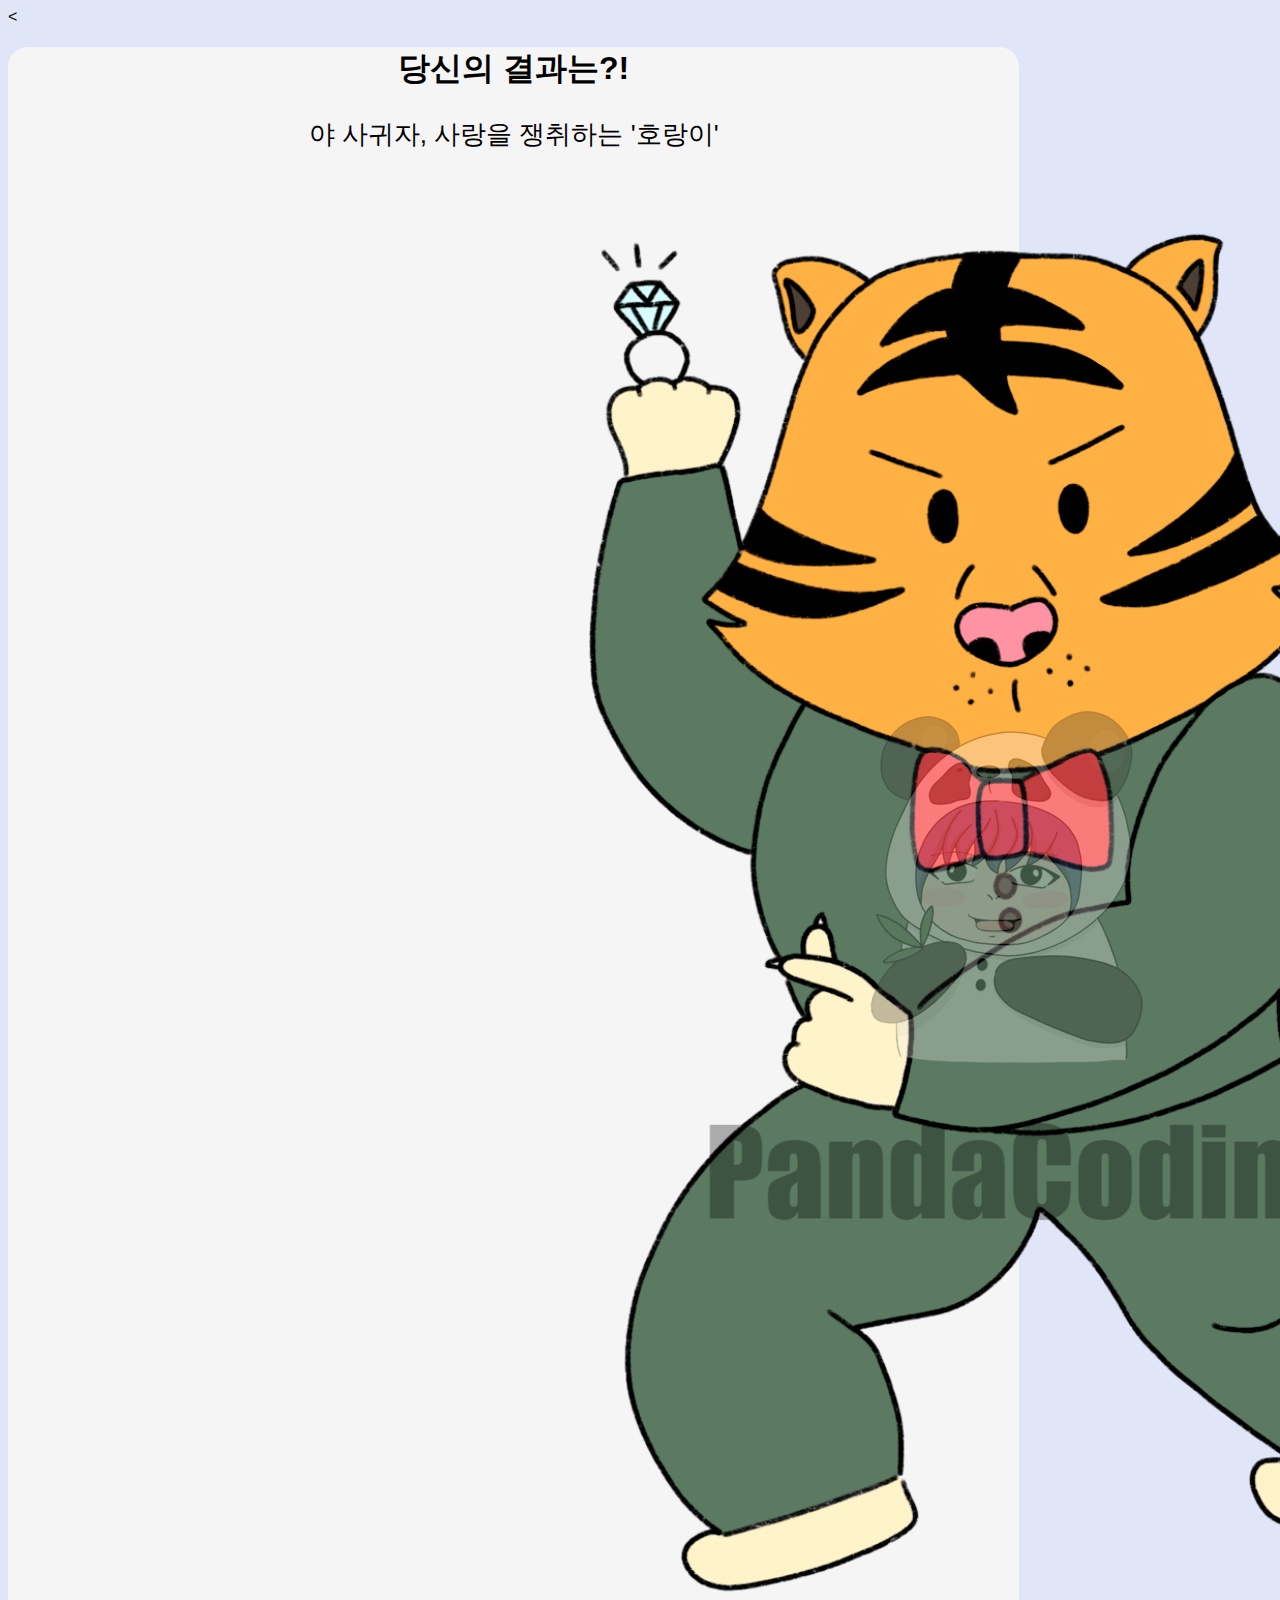
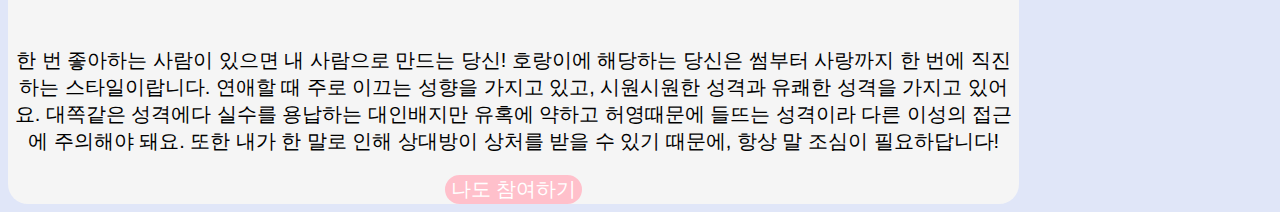
<file: MyMBTI-main/#4. Share Page/page/result-2.html>
<!DOCTYPE html>
<html lang="ko" dir="ltr">
  <head>
    <  <meta charset="utf-8">
      <meta name="viewport" content="width=device-width, initial-scale=1">
      <meta name="author" content="PandaCoding">
      <meta name="keywords" content="십이간지 연애유형">
      <meta name="description" content="십이간지 연애유형">

      <!-- sns share -->
      <meta property="og:url" content="https://twelvelovetype.netlify.app" />
      <meta property="og:title" content="십이간지 연애유형" />
      <meta property="og:type" content="website" />
      <meta property="og:image" content="../img/share.png" />
      <meta property="og:description" content="십이간지로 알아보는 연애유형" />

      <!--favicon-->
      <link rel="shortcut icon" href="../img/favicon.ico">
      <link rel="apple-touch-icon-precomposed" href="../img/favicon.ico" />

      <title>십이간지 연애유형</title>
      <link href="https://cdn.jsdelivr.net/npm/bootstrap@5.0.0-beta2/dist/css/bootstrap.min.css" rel="stylesheet" integrity="sha384-BmbxuPwQa2lc/FVzBcNJ7UAyJxM6wuqIj61tLrc4wSX0szH/Ev+nYRRuWlolflfl" crossorigin="anonymous">
      <link rel="preconnect" href="https://fonts.gstatic.com">
      <link href="https://fonts.googleapis.com/css2?family=Nanum+Pen+Script&display=swap" rel="stylesheet">
      <link rel="stylesheet" href="../css/default.css">
      <link rel="stylesheet" href="../css/result.css">
  </head>
  <body>
    <section id="shareResult" class="mx-auto my-5 py-5 px-3">
      <h1>당신의 결과는?!</h1>
      <div class="resultname">
        <p>야 사귀자, 사랑을 쟁취하는 '호랑이'</p>
      </div>
      <div id="resultImg" class="my-3 col-lg-6 col-md-8 col-sm-10 col-12 mx-auto">
        <img src="../img/image-2.png" alt="0" class="img-fluid">
      </div>
      <div class="resultDesc">
        <p>한 번 좋아하는 사람이 있으면 내 사람으로 만드는 당신! 호랑이에 해당하는 당신은 썸부터 사랑까지 한 번에 직진하는 스타일이랍니다. 연애할 때 주로 이끄는 성향을 가지고 있고, 시원시원한 성격과 유쾌한 성격을 가지고 있어요. 대쪽같은 성격에다 실수를 용납하는 대인배지만 유혹에 약하고 허영때문에 들뜨는 성격이라 다른 이성의 접근에 주의해야 돼요. 또한 내가 한 말로 인해 상대방이 상처를 받을 수 있기 때문에, 항상 말 조심이 필요하답니다!</p>
      </div>
      <script type="text/javascript">
        function moveHome(){
          location.href = "/index.html";
        }
      </script>
      <button type="button" class="gohome mt-3 py-2 px-3" onclick="js:moveHome()">나도 참여하기</button>
    </section>
  </body>
</html>
</file>
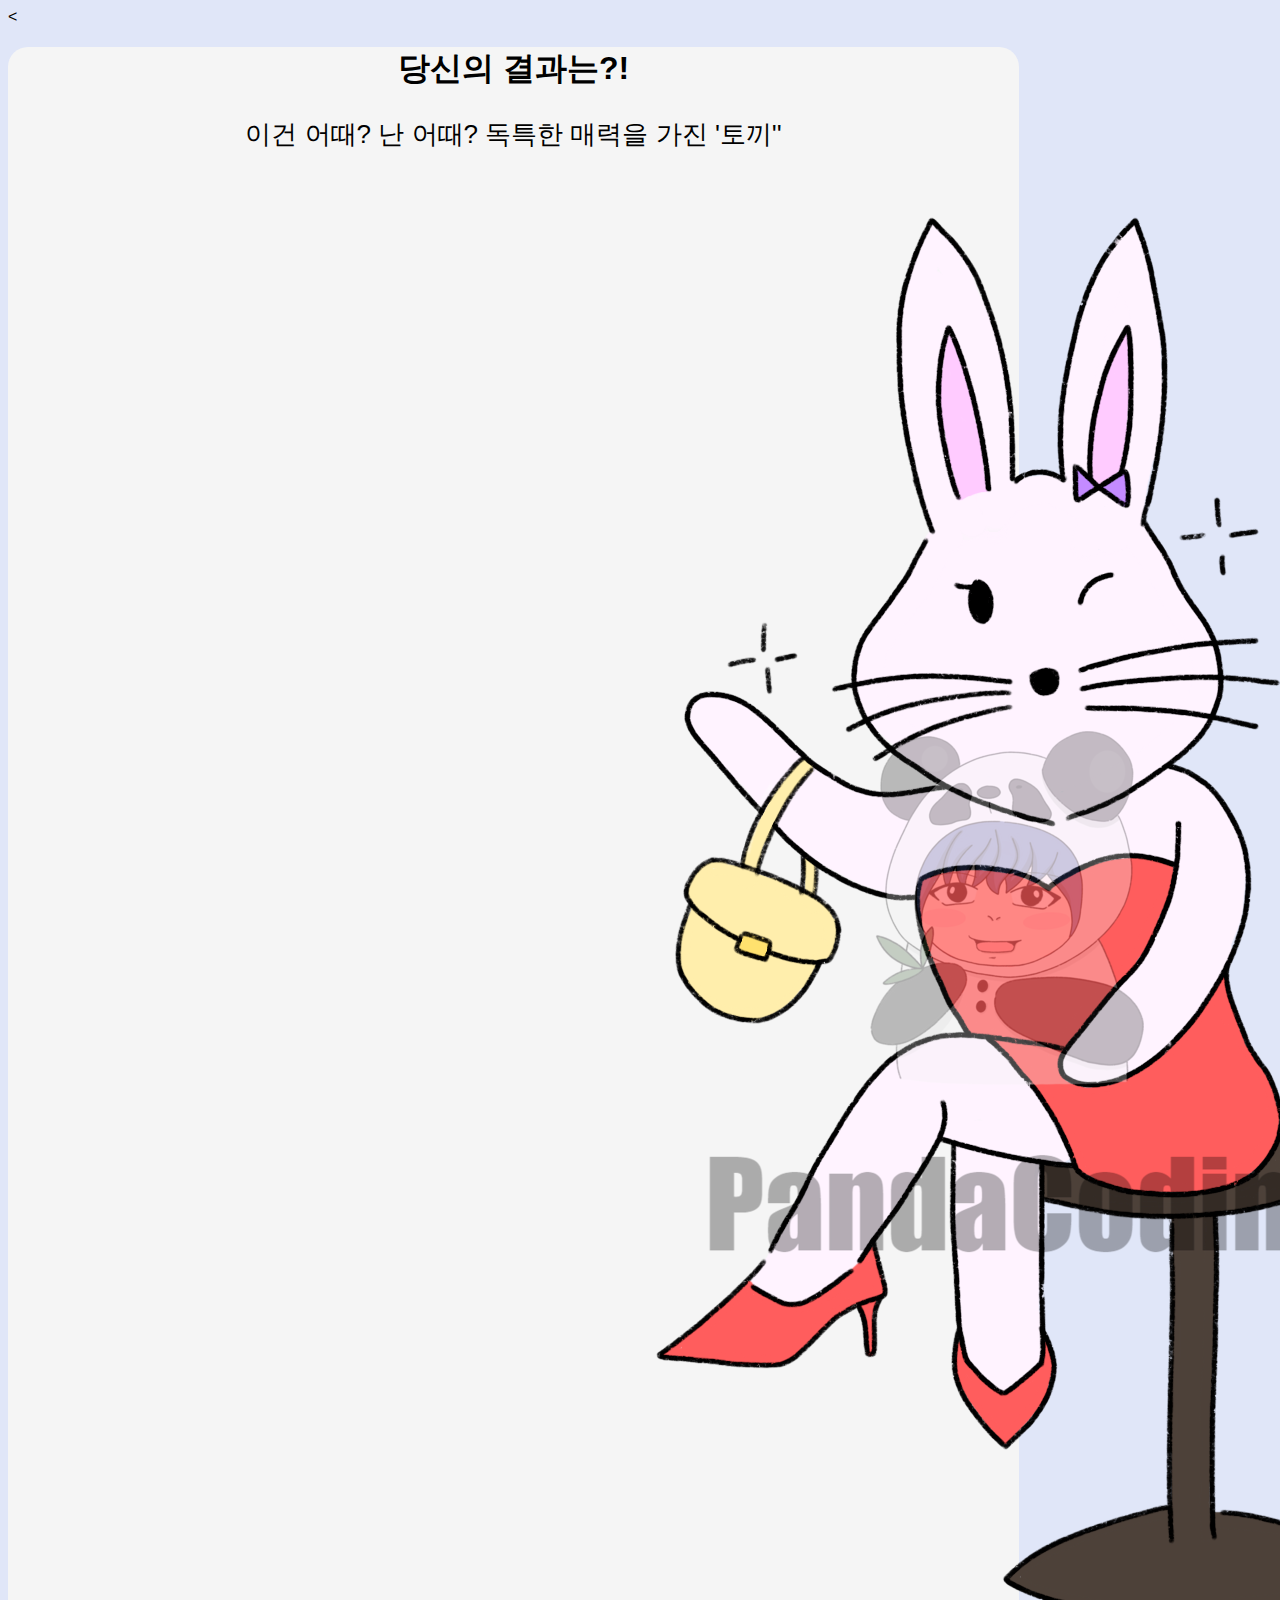
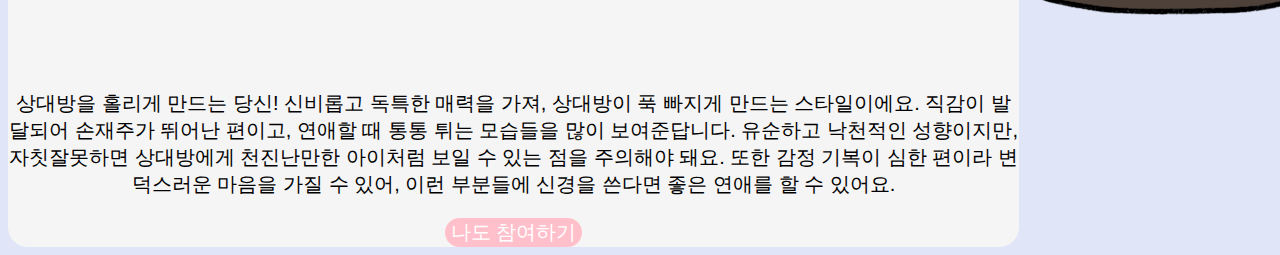
<file: MyMBTI-main/#4. Share Page/page/result-3.html>
<!DOCTYPE html>
<html lang="ko" dir="ltr">
  <head>
    <  <meta charset="utf-8">
      <meta name="viewport" content="width=device-width, initial-scale=1">
      <meta name="author" content="PandaCoding">
      <meta name="keywords" content="십이간지 연애유형">
      <meta name="description" content="십이간지 연애유형">

      <!-- sns share -->
      <meta property="og:url" content="https://twelvelovetype.netlify.app" />
      <meta property="og:title" content="십이간지 연애유형" />
      <meta property="og:type" content="website" />
      <meta property="og:image" content="../img/share.png" />
      <meta property="og:description" content="십이간지로 알아보는 연애유형" />

      <!--favicon-->
      <link rel="shortcut icon" href="../img/favicon.ico">
      <link rel="apple-touch-icon-precomposed" href="../img/favicon.ico" />

      <title>십이간지 연애유형</title>
      <link href="https://cdn.jsdelivr.net/npm/bootstrap@5.0.0-beta2/dist/css/bootstrap.min.css" rel="stylesheet" integrity="sha384-BmbxuPwQa2lc/FVzBcNJ7UAyJxM6wuqIj61tLrc4wSX0szH/Ev+nYRRuWlolflfl" crossorigin="anonymous">
      <link rel="preconnect" href="https://fonts.gstatic.com">
      <link href="https://fonts.googleapis.com/css2?family=Nanum+Pen+Script&display=swap" rel="stylesheet">
      <link rel="stylesheet" href="../css/default.css">
      <link rel="stylesheet" href="../css/result.css">
  </head>
  <body>
    <section id="shareResult" class="mx-auto my-5 py-5 px-3">
      <h1>당신의 결과는?!</h1>
      <div class="resultname">
        <p>이건 어때? 난 어때? 독특한 매력을 가진 '토끼''</p>
      </div>
      <div id="resultImg" class="my-3 col-lg-6 col-md-8 col-sm-10 col-12 mx-auto">
        <img src="../img/image-3.png" alt="0" class="img-fluid">
      </div>
      <div class="resultDesc">
        <p>상대방을 홀리게 만드는 당신! 신비롭고 독특한 매력을 가져, 상대방이 푹 빠지게 만드는 스타일이에요. 직감이 발달되어 손재주가 뛰어난 편이고, 연애할 때 통통 튀는 모습들을 많이 보여준답니다. 유순하고 낙천적인 성향이지만, 자칫잘못하면 상대방에게 천진난만한 아이처럼 보일 수 있는 점을 주의해야 돼요. 또한 감정 기복이 심한 편이라 변덕스러운 마음을 가질 수 있어, 이런 부분들에 신경을 쓴다면 좋은 연애를 할 수 있어요.</p>
      </div>
      <script type="text/javascript">
        function moveHome(){
          location.href = "/index.html";
        }
      </script>
      <button type="button" class="gohome mt-3 py-2 px-3" onclick="js:moveHome()">나도 참여하기</button>
    </section>
  </body>
</html>
</file>
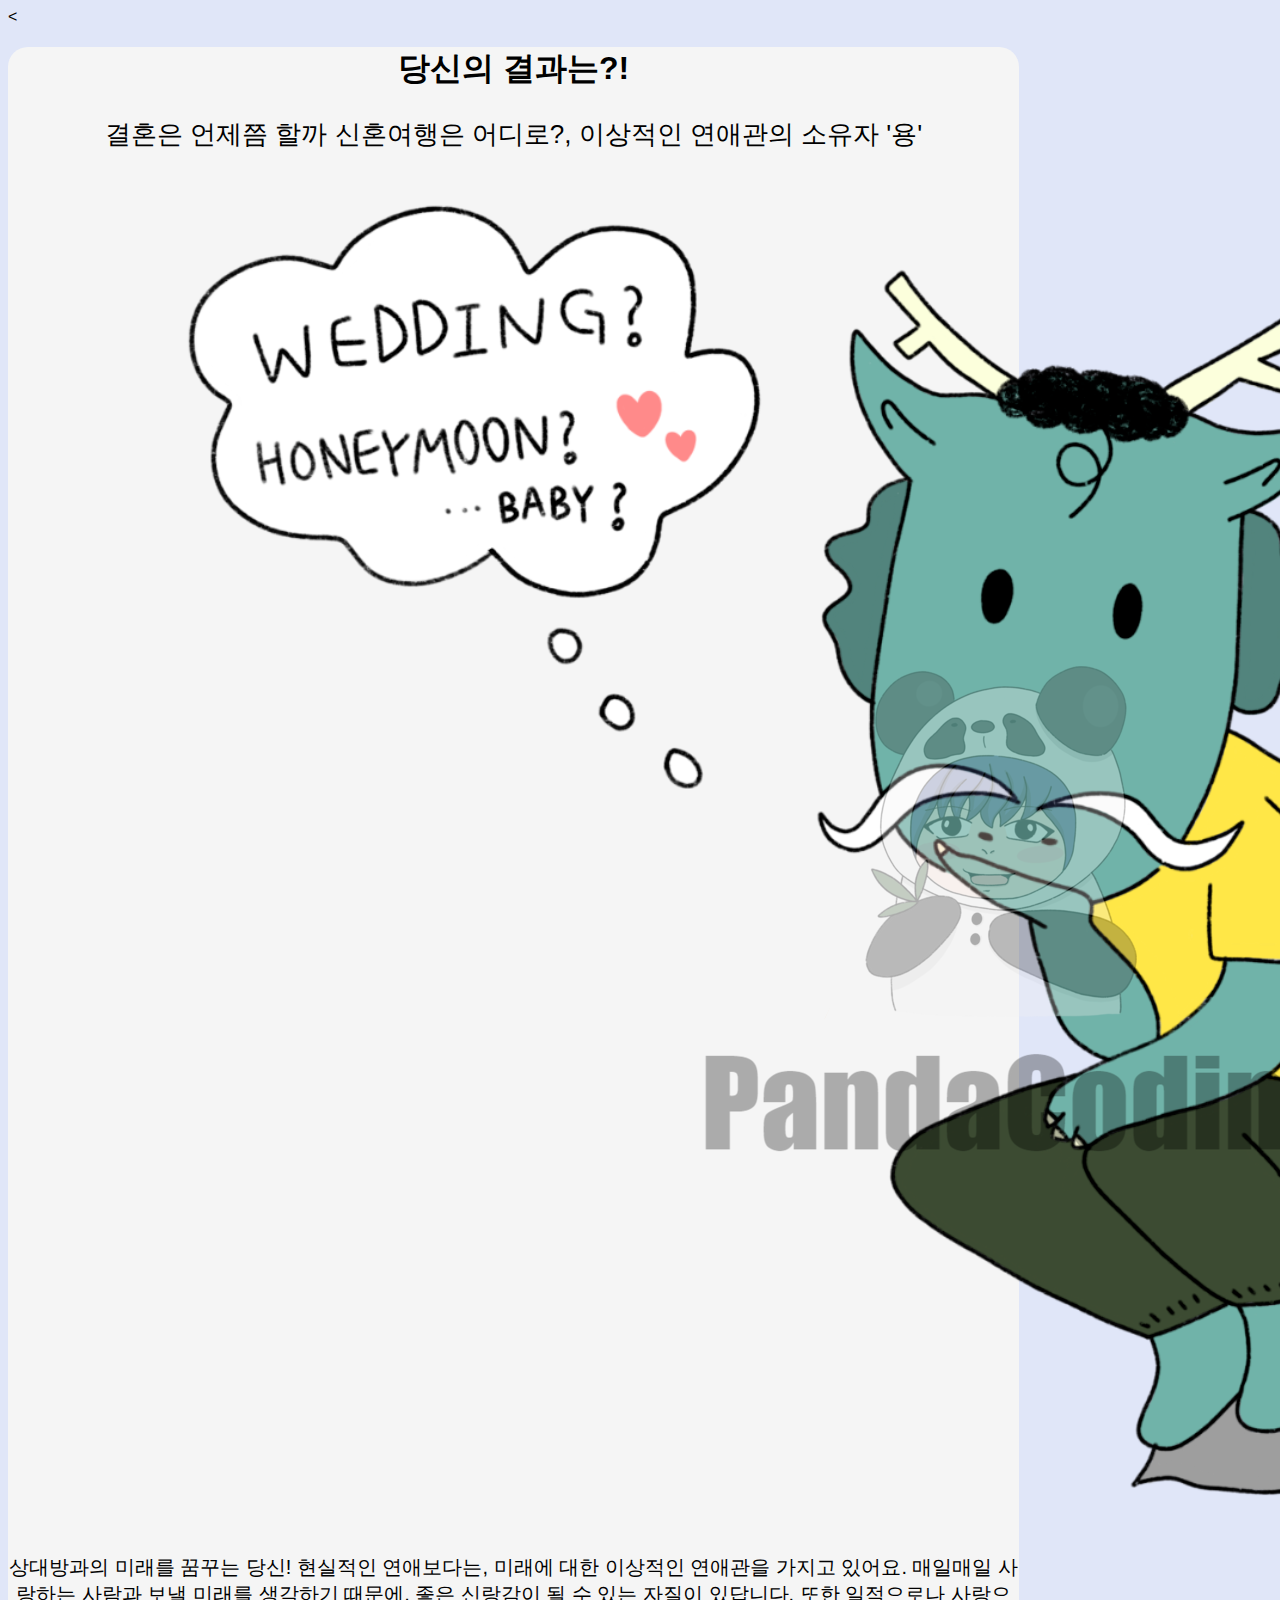
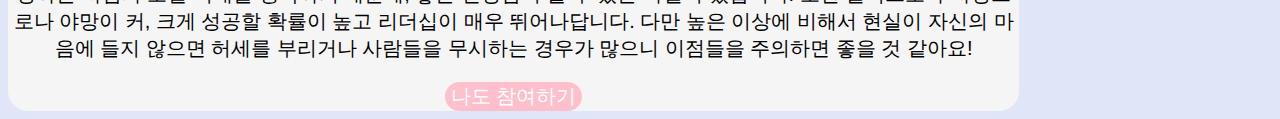
<file: MyMBTI-main/#4. Share Page/page/result-4.html>
<!DOCTYPE html>
<html lang="ko" dir="ltr">
  <head>
    <  <meta charset="utf-8">
      <meta name="viewport" content="width=device-width, initial-scale=1">
      <meta name="author" content="PandaCoding">
      <meta name="keywords" content="십이간지 연애유형">
      <meta name="description" content="십이간지 연애유형">

      <!-- sns share -->
      <meta property="og:url" content="https://twelvelovetype.netlify.app" />
      <meta property="og:title" content="십이간지 연애유형" />
      <meta property="og:type" content="website" />
      <meta property="og:image" content="../img/share.png" />
      <meta property="og:description" content="십이간지로 알아보는 연애유형" />

      <!--favicon-->
      <link rel="shortcut icon" href="../img/favicon.ico">
      <link rel="apple-touch-icon-precomposed" href="../img/favicon.ico" />

      <title>십이간지 연애유형</title>
      <link href="https://cdn.jsdelivr.net/npm/bootstrap@5.0.0-beta2/dist/css/bootstrap.min.css" rel="stylesheet" integrity="sha384-BmbxuPwQa2lc/FVzBcNJ7UAyJxM6wuqIj61tLrc4wSX0szH/Ev+nYRRuWlolflfl" crossorigin="anonymous">
      <link rel="preconnect" href="https://fonts.gstatic.com">
      <link href="https://fonts.googleapis.com/css2?family=Nanum+Pen+Script&display=swap" rel="stylesheet">
      <link rel="stylesheet" href="../css/default.css">
      <link rel="stylesheet" href="../css/result.css">
  </head>
  <body>
    <section id="shareResult" class="mx-auto my-5 py-5 px-3">
      <h1>당신의 결과는?!</h1>
      <div class="resultname">
        <p>결혼은 언제쯤 할까 신혼여행은 어디로?, 이상적인 연애관의 소유자 '용'</p>
      </div>
      <div id="resultImg" class="my-3 col-lg-6 col-md-8 col-sm-10 col-12 mx-auto">
        <img src="../img/image-4.png" alt="0" class="img-fluid">
      </div>
      <div class="resultDesc">
        <p>상대방과의 미래를 꿈꾸는 당신! 현실적인 연애보다는, 미래에 대한 이상적인 연애관을 가지고 있어요. 매일매일 사랑하는 사람과 보낼 미래를 생각하기 때문에, 좋은 신랑감이 될 수 있는 자질이 있답니다. 또한 일적으로나 사랑으로나 야망이 커, 크게 성공할 확률이 높고 리더십이 매우 뛰어나답니다. 다만 높은 이상에 비해서 현실이 자신의 마음에 들지 않으면 허세를 부리거나 사람들을 무시하는 경우가 많으니 이점들을 주의하면 좋을 것 같아요!</p>
      </div>
      <script type="text/javascript">
        function moveHome(){
          location.href = "/index.html";
        }
      </script>
      <button type="button" class="gohome mt-3 py-2 px-3" onclick="js:moveHome()">나도 참여하기</button>
    </section>
  </body>
</html>
</file>
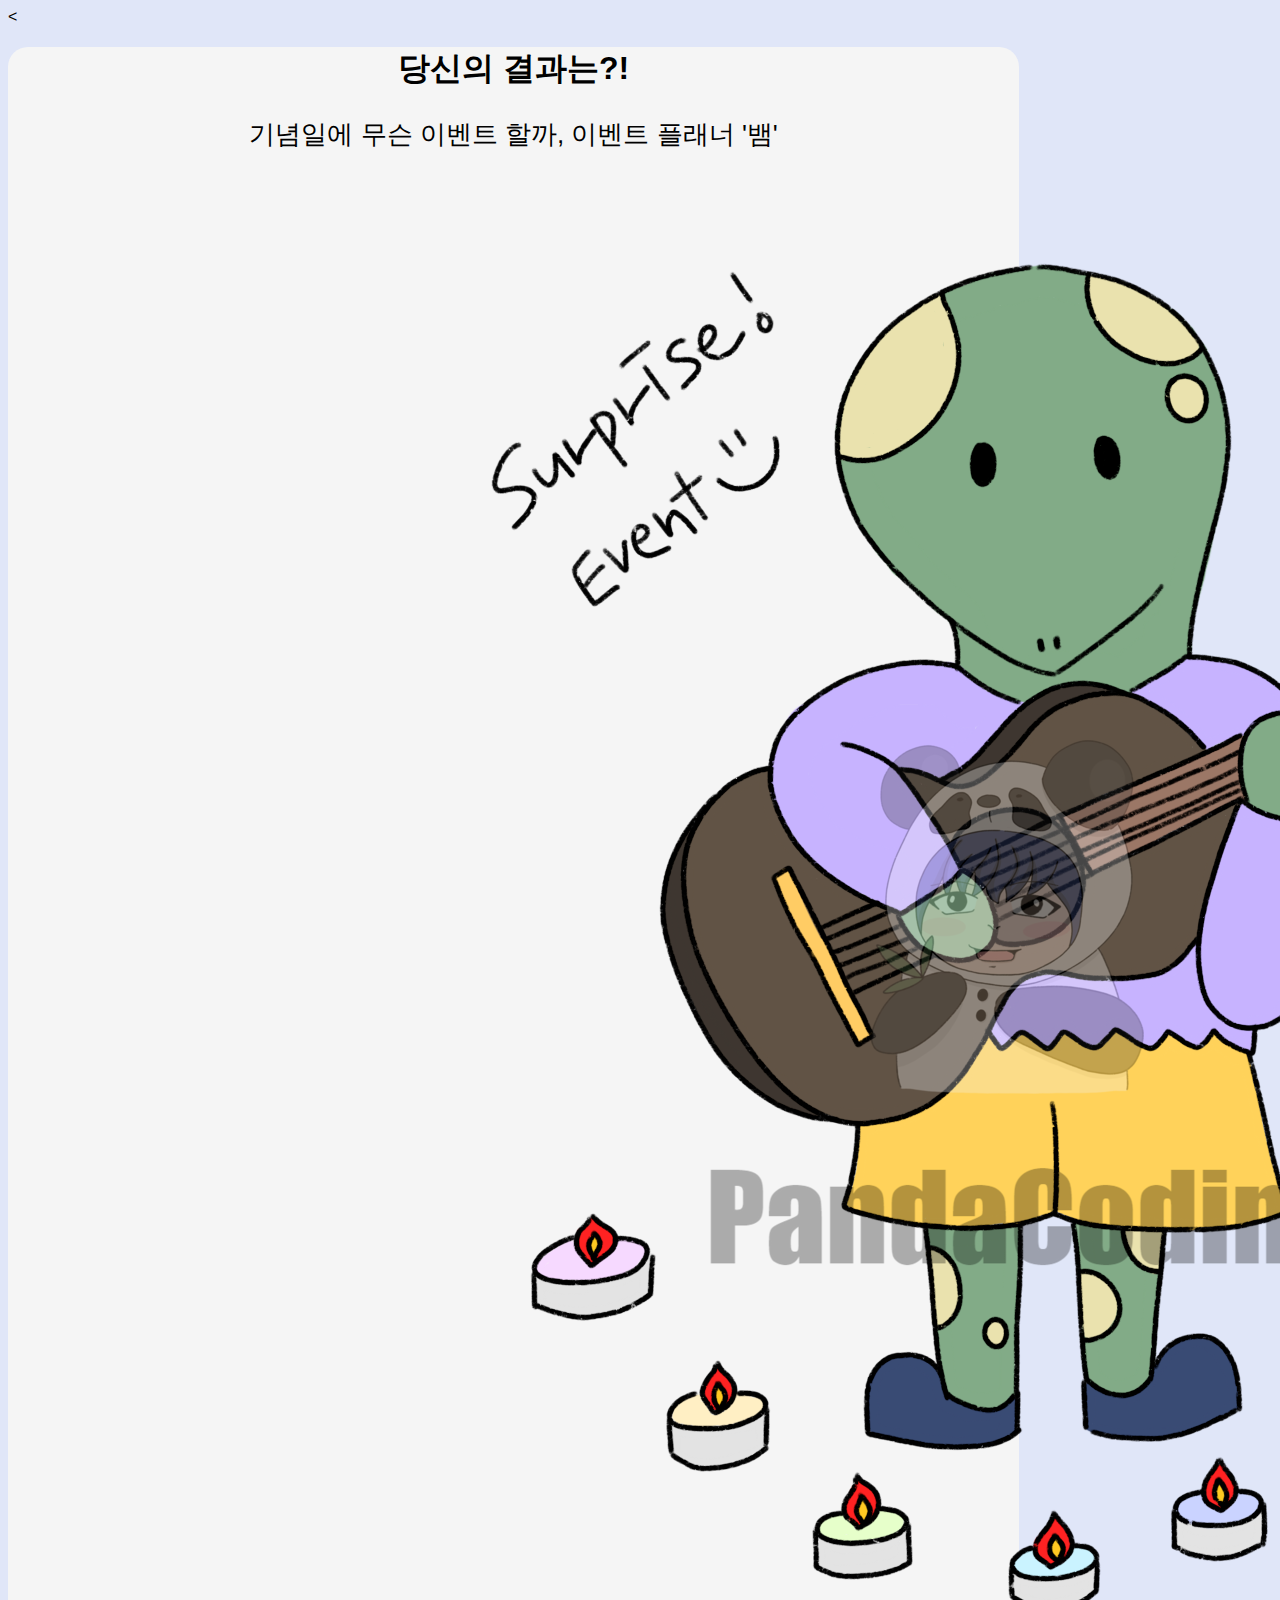
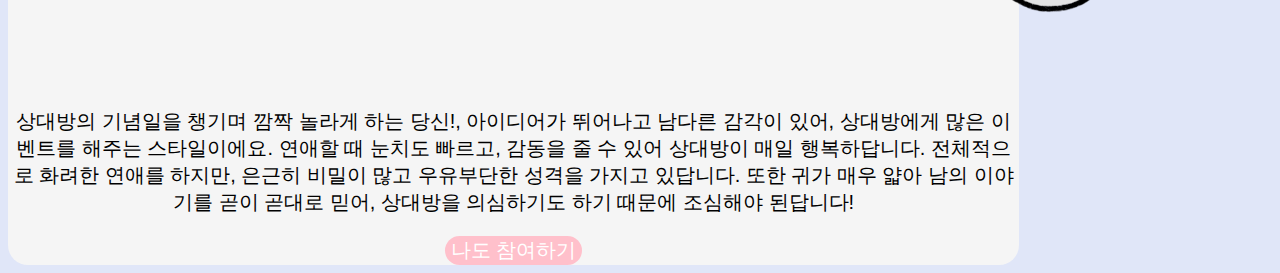
<file: MyMBTI-main/#4. Share Page/page/result-5.html>
<!DOCTYPE html>
<html lang="ko" dir="ltr">
  <head>
    <  <meta charset="utf-8">
      <meta name="viewport" content="width=device-width, initial-scale=1">
      <meta name="author" content="PandaCoding">
      <meta name="keywords" content="십이간지 연애유형">
      <meta name="description" content="십이간지 연애유형">

      <!-- sns share -->
      <meta property="og:url" content="https://twelvelovetype.netlify.app" />
      <meta property="og:title" content="십이간지 연애유형" />
      <meta property="og:type" content="website" />
      <meta property="og:image" content="../img/share.png" />
      <meta property="og:description" content="십이간지로 알아보는 연애유형" />

      <!--favicon-->
      <link rel="shortcut icon" href="../img/favicon.ico">
      <link rel="apple-touch-icon-precomposed" href="../img/favicon.ico" />

      <title>십이간지 연애유형</title>
      <link href="https://cdn.jsdelivr.net/npm/bootstrap@5.0.0-beta2/dist/css/bootstrap.min.css" rel="stylesheet" integrity="sha384-BmbxuPwQa2lc/FVzBcNJ7UAyJxM6wuqIj61tLrc4wSX0szH/Ev+nYRRuWlolflfl" crossorigin="anonymous">
      <link rel="preconnect" href="https://fonts.gstatic.com">
      <link href="https://fonts.googleapis.com/css2?family=Nanum+Pen+Script&display=swap" rel="stylesheet">
      <link rel="stylesheet" href="../css/default.css">
      <link rel="stylesheet" href="../css/result.css">
  </head>
  <body>
    <section id="shareResult" class="mx-auto my-5 py-5 px-3">
      <h1>당신의 결과는?!</h1>
      <div class="resultname">
        <p>기념일에 무슨 이벤트 할까, 이벤트 플래너 '뱀'</p>
      </div>
      <div id="resultImg" class="my-3 col-lg-6 col-md-8 col-sm-10 col-12 mx-auto">
        <img src="../img/image-5.png" alt="0" class="img-fluid">
      </div>
      <div class="resultDesc">
        <p>상대방의 기념일을 챙기며 깜짝 놀라게 하는 당신!, 아이디어가 뛰어나고 남다른 감각이 있어, 상대방에게 많은 이벤트를 해주는 스타일이에요. 연애할 때 눈치도 빠르고, 감동을 줄 수 있어 상대방이 매일 행복하답니다. 전체적으로 화려한 연애를 하지만, 은근히 비밀이 많고 우유부단한 성격을 가지고 있답니다. 또한 귀가 매우 얇아 남의 이야기를 곧이 곧대로 믿어, 상대방을 의심하기도 하기 때문에 조심해야 된답니다!</p>
      </div>
      <script type="text/javascript">
        function moveHome(){
          location.href = "/index.html";
        }
      </script>
      <button type="button" class="gohome mt-3 py-2 px-3" onclick="js:moveHome()">나도 참여하기</button>
    </section>
  </body>
</html>
</file>
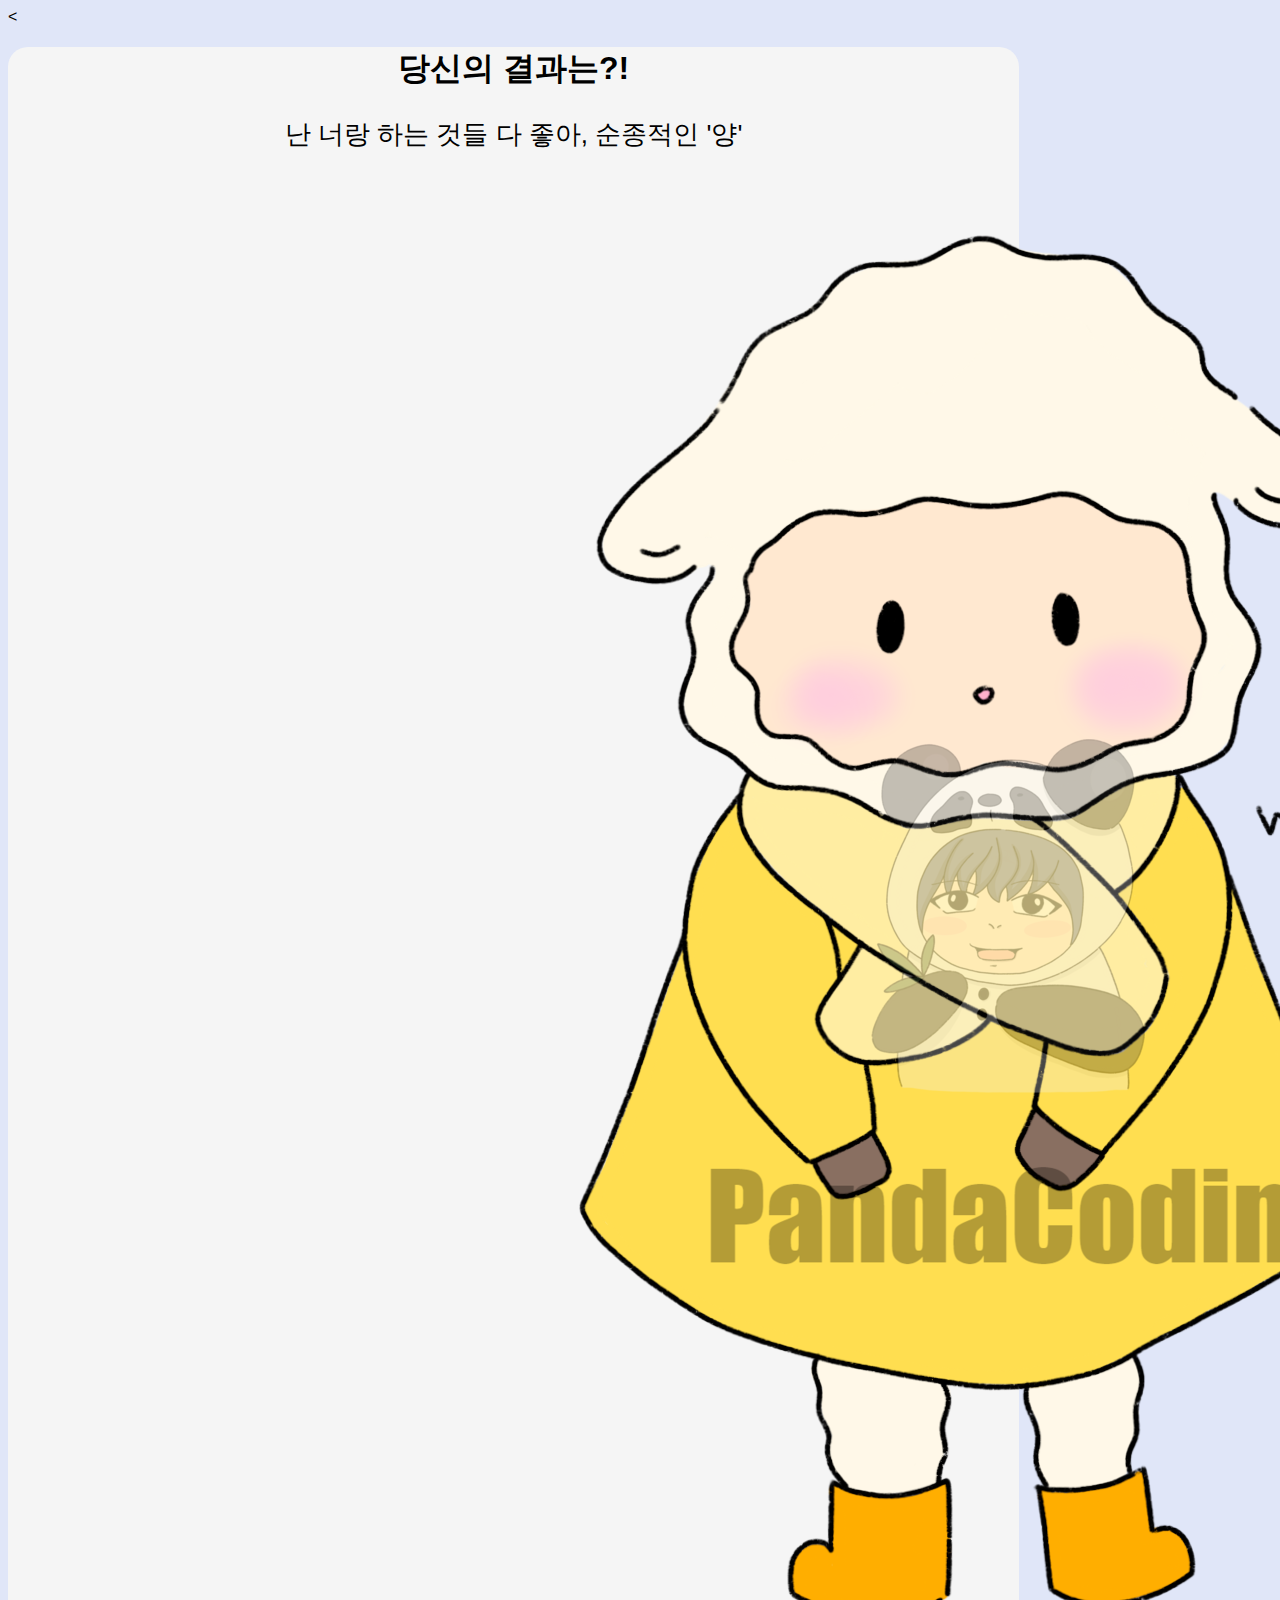
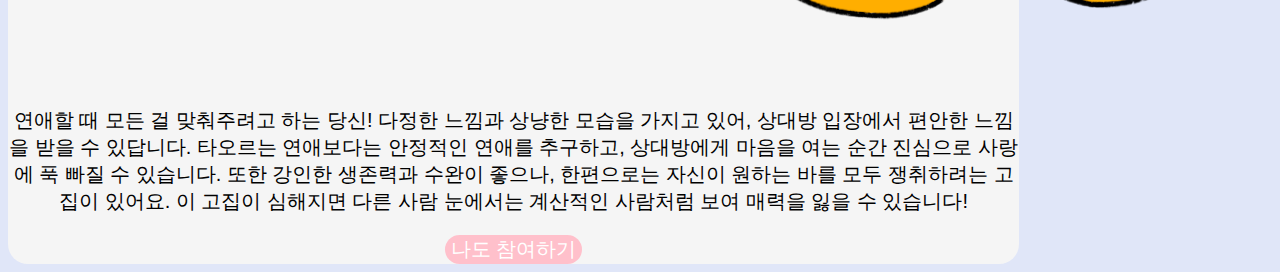
<file: MyMBTI-main/#4. Share Page/page/result-7.html>
<!DOCTYPE html>
<html lang="ko" dir="ltr">
  <head>
    <  <meta charset="utf-8">
      <meta name="viewport" content="width=device-width, initial-scale=1">
      <meta name="author" content="PandaCoding">
      <meta name="keywords" content="십이간지 연애유형">
      <meta name="description" content="십이간지 연애유형">

      <!-- sns share -->
      <meta property="og:url" content="https://twelvelovetype.netlify.app" />
      <meta property="og:title" content="십이간지 연애유형" />
      <meta property="og:type" content="website" />
      <meta property="og:image" content="../img/share.png" />
      <meta property="og:description" content="십이간지로 알아보는 연애유형" />

      <!--favicon-->
      <link rel="shortcut icon" href="../img/favicon.ico">
      <link rel="apple-touch-icon-precomposed" href="../img/favicon.ico" />

      <title>십이간지 연애유형</title>
      <link href="https://cdn.jsdelivr.net/npm/bootstrap@5.0.0-beta2/dist/css/bootstrap.min.css" rel="stylesheet" integrity="sha384-BmbxuPwQa2lc/FVzBcNJ7UAyJxM6wuqIj61tLrc4wSX0szH/Ev+nYRRuWlolflfl" crossorigin="anonymous">
      <link rel="preconnect" href="https://fonts.gstatic.com">
      <link href="https://fonts.googleapis.com/css2?family=Nanum+Pen+Script&display=swap" rel="stylesheet">
      <link rel="stylesheet" href="../css/default.css">
      <link rel="stylesheet" href="../css/result.css">
  </head>
  <body>
    <section id="shareResult" class="mx-auto my-5 py-5 px-3">
      <h1>당신의 결과는?!</h1>
      <div class="resultname">
        <p>난 너랑 하는 것들 다 좋아, 순종적인 '양'</p>
      </div>
      <div id="resultImg" class="my-3 col-lg-6 col-md-8 col-sm-10 col-12 mx-auto">
        <img src="../img/image-7.png" alt="0" class="img-fluid">
      </div>
      <div class="resultDesc">
        <p>연애할 때 모든 걸 맞춰주려고 하는 당신! 다정한 느낌과 상냥한 모습을 가지고 있어, 상대방 입장에서 편안한 느낌을 받을 수 있답니다. 타오르는 연애보다는 안정적인 연애를 추구하고, 상대방에게 마음을 여는 순간 진심으로 사랑에 푹 빠질 수 있습니다. 또한 강인한 생존력과 수완이 좋으나, 한편으로는 자신이 원하는 바를 모두 쟁취하려는 고집이 있어요. 이 고집이 심해지면 다른 사람 눈에서는 계산적인 사람처럼 보여 매력을 잃을 수 있습니다!</p>
      </div>
      <script type="text/javascript">
        function moveHome(){
          location.href = "/index.html";
        }
      </script>
      <button type="button" class="gohome mt-3 py-2 px-3" onclick="js:moveHome()">나도 참여하기</button>
    </section>
  </body>
</html>
</file>
<file: MyMBTI-main/#1. Main Page/css/default.css>
body{
  background-color: #E0E6F8;
}

*{
  font-family: 'Jua', sans-serif;
}
</file>
<file: MyMBTI-main/#1. Main Page/css/main.css>
#main{
  background-color: whitesmoke;
  width: 80%;
  text-align: center;
  border-radius: 20px;
}

p{
  font-size: 20px;
}
</file>
<file: MyMBTI-main/#2. QnA Page/css/default.css>
body{
  background-color: #E0E6F8;
}

*{
  font-family: 'Jua', sans-serif;
}
</file>
<file: MyMBTI-main/#2. QnA Page/css/main.css>
#main{
  background-color: whitesmoke;
  width: 80%;
  text-align: center;
  border-radius: 20px;
}

p{
  font-size: 20px;
}
</file>
<file: MyMBTI-main/#2. QnA Page/css/qna.css>
#qna {
  display: none;
}

.qBox {
  background-color: whitesmoke;
  text-align: center;
  border-radius: 20px;
  font-size: 24px;
  width: 80%
}

.answerList {
  background-color: whitesmoke;
  border-radius: 20px;
  display: block;
  width: 80%;
  border: 0px;
  font-size: 20px;
}

.answerList:hover, .answerList:focus {
  background-color: pink;
  color: whitesmoke;
}

.status {
  height: 20px;
  width: 80%;
  background-color: white;
  border-radius: 20px;
}

.statusBar {
  height: 100%;
  border-radius: 20px;
  /* Permalink - use to edit and share this gradient: https://colorzilla.com/gradient-editor/#febbbb+0,fe9090+52,ff5c5c+100;Red+3D+%231 */
  background: #febbbb;
  /* Old browsers */
  background: -moz-linear-gradient(top, #febbbb 0%, #fe9090 52%, #ff5c5c 100%);
  /* FF3.6-15 */
  background: -webkit-linear-gradient(top, #febbbb 0%, #fe9090 52%, #ff5c5c 100%);
  /* Chrome10-25,Safari5.1-6 */
  background: linear-gradient(to bottom, #febbbb 0%, #fe9090 52%, #ff5c5c 100%);
  /* W3C, IE10+, FF16+, Chrome26+, Opera12+, Safari7+ */
  filter: progid:DXImageTransform.Microsoft.gradient(startColorstr='#febbbb', endColorstr='#ff5c5c', GradientType=0);
  /* IE6-9 */
}
</file>
<file: MyMBTI-main/#2. QnA Page/css/animation.css>
@keyframes fadeIn {
  from { opacity: 0; }
  to { opacity: 1; }
}

@keyframes fadeOut {
  from { opacity: 1; }
  to { opacity: 0; }
}

@-webkit-keyframes fadeIn {
  from { opacity: 0; }
  to { opacity: 1; }
}

@-webkit-keyframes fadeOut {
  from { opacity: 1; }
  to { opacity: 0; }
}

.fadeIn{
  animation: fadeIn;
  animation-duration: 0.5s;
}

.fadeOut{
  animation: fadeOut;
  animation-duration: 0.5s;
}
</file>
<file: MyMBTI-main/#4. Share Page/css/default.css>
body{
  background-color: #E0E6F8;
}

*{
  font-family: 'Jua', sans-serif;
}
</file>
<file: MyMBTI-main/#4. Share Page/css/main.css>
#main{
  background-color: whitesmoke;
  width: 80%;
  text-align: center;
  border-radius: 20px;
}

p{
  font-size: 20px;
}
</file>
<file: MyMBTI-main/#4. Share Page/css/qna.css>
#qna {
  display: none;
}

.qBox {
  background-color: whitesmoke;
  text-align: center;
  border-radius: 20px;
  font-size: 24px;
  width: 80%
}

.answerList {
  background-color: whitesmoke;
  border-radius: 20px;
  display: block;
  width: 80%;
  border: 0px;
  font-size: 20px;
}

.answerList:hover, .answerList:focus {
  background-color: pink;
  color: whitesmoke;
}

.status {
  height: 20px;
  width: 80%;
  background-color: white;
  border-radius: 20px;
}

.statusBar {
  height: 100%;
  border-radius: 20px;
  /* Permalink - use to edit and share this gradient: https://colorzilla.com/gradient-editor/#febbbb+0,fe9090+52,ff5c5c+100;Red+3D+%231 */
  background: #febbbb;
  /* Old browsers */
  background: -moz-linear-gradient(top, #febbbb 0%, #fe9090 52%, #ff5c5c 100%);
  /* FF3.6-15 */
  background: -webkit-linear-gradient(top, #febbbb 0%, #fe9090 52%, #ff5c5c 100%);
  /* Chrome10-25,Safari5.1-6 */
  background: linear-gradient(to bottom, #febbbb 0%, #fe9090 52%, #ff5c5c 100%);
  /* W3C, IE10+, FF16+, Chrome26+, Opera12+, Safari7+ */
  filter: progid:DXImageTransform.Microsoft.gradient(startColorstr='#febbbb', endColorstr='#ff5c5c', GradientType=0);
  /* IE6-9 */
}
</file>
<file: MyMBTI-main/#4. Share Page/css/animation.css>
@keyframes fadeIn {
  from { opacity: 0; }
  to { opacity: 1; }
}

@keyframes fadeOut {
  from { opacity: 1; }
  to { opacity: 0; }
}

@-webkit-keyframes fadeIn {
  from { opacity: 0; }
  to { opacity: 1; }
}

@-webkit-keyframes fadeOut {
  from { opacity: 1; }
  to { opacity: 0; }
}

.fadeIn{
  animation: fadeIn;
  animation-duration: 0.5s;
}

.fadeOut{
  animation: fadeOut;
  animation-duration: 0.5s;
}
</file>
<file: MyMBTI-main/#4. Share Page/css/result.css>
#result{
  display: none;
  background-color: whitesmoke;
  width: 80%;
  text-align: center;
  border-radius: 20px;
}

#shareResult{
  background-color: whitesmoke;
  width: 80%;
  text-align: center;
  border-radius: 20px;
}

.resultname{
  font-size: 26px;
}

.resultDesc{
  font-size: 20px;
}

.kakao{
  color: white;
  background-color: #FEE500;
  font-size: 20px;
  border: 0px;
  border-radius: 20px;
}

.kakao:hover, .kakao:focus {
  background-color: whitesmoke;
  color: #FEE500;
}

.gohome{
  color: white;
  background-color: pink;
  font-size: 20px;
  border: 0px;
  border-radius: 20px;
}

.gohome:hover, .gohome:focus {
  background-color: whitesmoke;
  color: pink;
}
</file>
<file: MyMBTI-main/#5. Img Version/css/default.css>
body{
  background-color: #E0E6F8;
}

*{
  font-family: 'Jua', sans-serif;
}
</file>
<file: MyMBTI-main/#5. Img Version/css/main.css>
#main{
  background-color: whitesmoke;
  width: 80%;
  text-align: center;
  border-radius: 20px;
}

p{
  font-size: 20px;
}
</file>
<file: MyMBTI-main/#5. Img Version/css/qna.css>
#qna {
  display: none;
}

.qBox {
  background-color: whitesmoke;
  text-align: center;
  border-radius: 20px;
  font-size: 24px;
  width: 80%
}

.answerList {
  background-color: whitesmoke;
  border-radius: 20px;
  display: block;
  width: 80%;
  border: 0px;
  font-size: 20px;
}

.answerList:hover, .answerList:focus {
  background-color: pink;
  color: whitesmoke;
}

.status {
  height: 20px;
  width: 80%;
  background-color: white;
  border-radius: 20px;
}

.statusBar {
  height: 100%;
  border-radius: 20px;
  /* Permalink - use to edit and share this gradient: https://colorzilla.com/gradient-editor/#febbbb+0,fe9090+52,ff5c5c+100;Red+3D+%231 */
  background: #febbbb;
  /* Old browsers */
  background: -moz-linear-gradient(top, #febbbb 0%, #fe9090 52%, #ff5c5c 100%);
  /* FF3.6-15 */
  background: -webkit-linear-gradient(top, #febbbb 0%, #fe9090 52%, #ff5c5c 100%);
  /* Chrome10-25,Safari5.1-6 */
  background: linear-gradient(to bottom, #febbbb 0%, #fe9090 52%, #ff5c5c 100%);
  /* W3C, IE10+, FF16+, Chrome26+, Opera12+, Safari7+ */
  filter: progid:DXImageTransform.Microsoft.gradient(startColorstr='#febbbb', endColorstr='#ff5c5c', GradientType=0);
  /* IE6-9 */
}

.answerBox{
  width: 80%;
}
</file>
<file: MyMBTI-main/#5. Img Version/css/animation.css>
@keyframes fadeIn {
  from { opacity: 0; }
  to { opacity: 1; }
}

@keyframes fadeOut {
  from { opacity: 1; }
  to { opacity: 0; }
}

@-webkit-keyframes fadeIn {
  from { opacity: 0; }
  to { opacity: 1; }
}

@-webkit-keyframes fadeOut {
  from { opacity: 1; }
  to { opacity: 0; }
}

.fadeIn{
  animation: fadeIn;
  animation-duration: 1s;
}

.fadeOut{
  animation: fadeOut;
  animation-duration: 1s;
}
</file>
<file: MyMBTI-main/#5. Img Version/css/result.css>
#result{
  display: none;
  background-color: whitesmoke;
  width: 80%;
  text-align: center;
  border-radius: 20px;
}

#shareResult{
  background-color: whitesmoke;
  width: 80%;
  text-align: center;
  border-radius: 20px;
}

.resultname{
  font-size: 26px;
}

.resultDesc{
  font-size: 20px;
}

.kakao{
  color: white;
  background-color: #FEE500;
  font-size: 20px;
  border: 0px;
  border-radius: 20px;
}

.kakao:hover, .kakao:focus {
  background-color: whitesmoke;
  color: #FEE500;
}

.gohome{
  color: white;
  background-color: pink;
  font-size: 20px;
  border: 0px;
  border-radius: 20px;
}

.gohome:hover, .gohome:focus {
  background-color: whitesmoke;
  color: pink;
}
</file>
<file: MyMBTI-main/start/css/default.css>
body{
  background-color: #E0E6F8;
}
*{
  font-family: 'Jua', sans-serif;
}
</file>
<file: MyMBTI-main/start/css/main.css>
#main{
  background-color: whitesmoke;
  width: 80%;
  text-align: center;
  border-radius: 20px;
}
p{
  font-size: 20px;
}
</file>
<file: MyMBTI-main/start/css/qna.css>
#qna{
  display: none;
}

.qBox{
  background-color: whitesmoke;
  text-align: center;
  border-radius: 20px;
  font-size: 24px;
  width: 80%;
}

.answerList{
  background-color: whitesmoke;
  border-radius: 20px;
  display: block;
  width: 80%;
  border: 0px;
  font-size: 20px;
}

.answerList:hover, .answerList:focus{
  background-color: #81C6E8;
  color:whitesmoke;
}

.status{
  height: 20px;
  width: 80%;
  background-color: white;
  border-radius: 20px;
}

.statusBar{
  height: 100%;
  border-radius: 20px;
  background-color: #BAD1C2;
}
</file>
<file: MyMBTI-main/start/css/animation.css>
@keyframes fadeIn {
  from { opacity: 0; }
  to { opacity: 1;}
}
@keyframes fadeOut {
  from { opacity: 1; }
  to { opacity: 0;}
}
@-webkit-keyframes fadeIn {
  from { opacity: 0; }
  to { opacity: 1;}
}
@-webkit-keyframes fadeOut {
  from { opacity: 1; }
  to { opacity: 0;}
}

.fadeIn{
  animation: fadeIn;
  animation-duration: 0.5s;
}

.fadeOut{
  animation: fadeOut;
  animation-duration: 0.5s;
}
</file>
<file: MyMBTI-main/start/css/result.css>
#result{
  display: none;
  background-color: whitesmoke;
  width: 80%;
  text-align: center;
  border-radius: 20px;
}

.resultname{
  font-size: 26px;
}
.resultDesc{
  font-size: 20px;
}

.kakao{
  color: white;
  background-color: #FEE500;
  font-size: 20px;
  border: 0px;
  border-radius: 20px;
}

.kakao:hover, .kakao:focus{
  background-color: whitesmoke;
  color: #FEE500;
}
</file>
